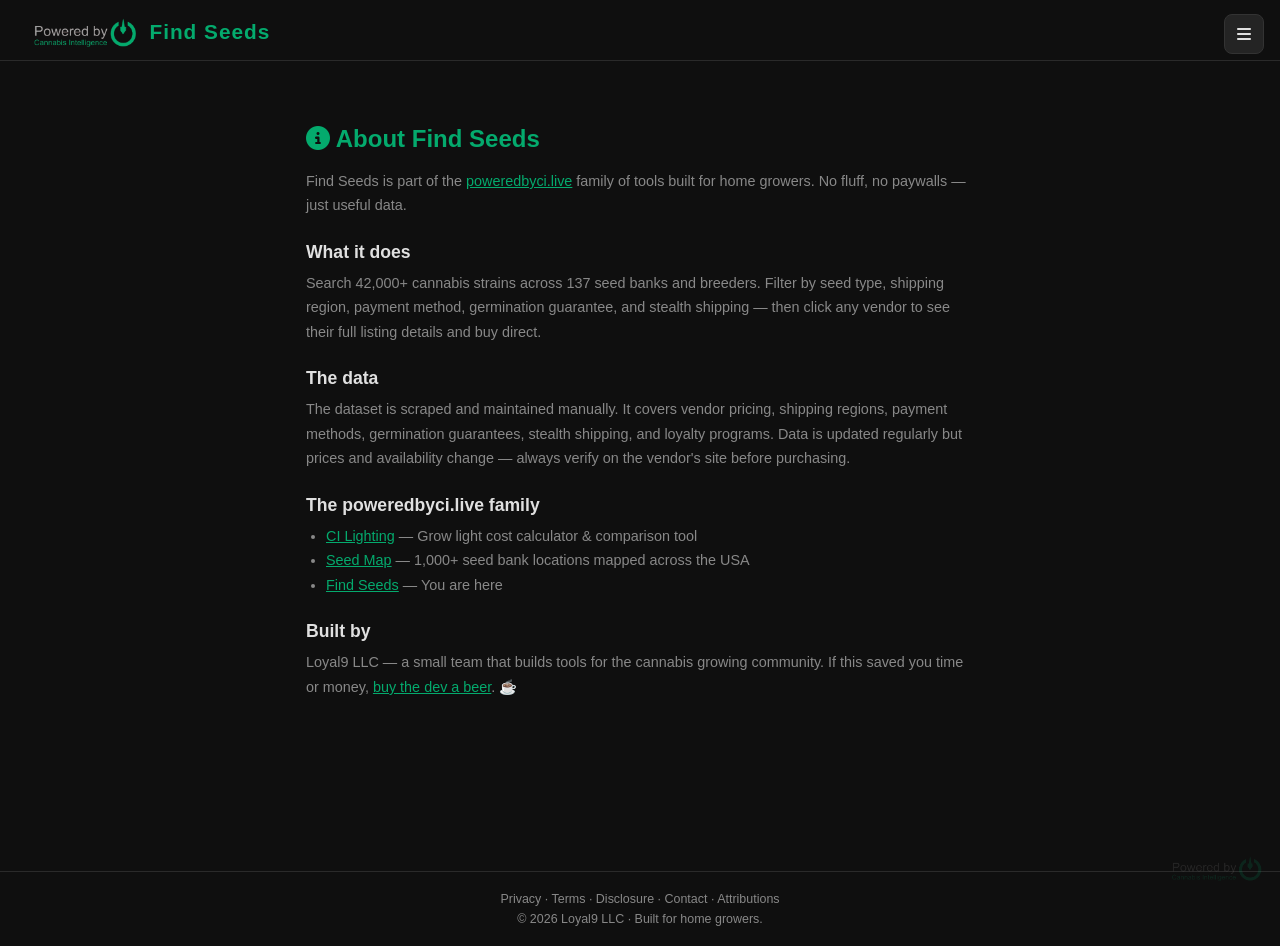
<file: pages/about.html>
<!DOCTYPE html>
<html lang="en">
<head>
  <meta charset="UTF-8" />
  <meta name="viewport" content="width=device-width, initial-scale=1.0" />
  <title>About — Find Seeds</title>
  <meta name="description" content="About Find Seeds — a free cannabis strain and seed bank search tool built for home growers by Loyal9 LLC." />
    <link rel="icon" type="image/png" sizes="32x32" href="../assets/img/favicon-32.png" />
  <link rel="icon" type="image/png" sizes="16x16" href="../assets/img/favicon-16.png" />
  <link rel="apple-touch-icon" href="../assets/img/apple-touch.png" />
  <link rel="manifest" href="../site.webmanifest" />
  <link rel="stylesheet" href="../assets/css/style.css" />
  <link rel="stylesheet" href="https://cdnjs.cloudflare.com/ajax/libs/font-awesome/6.5.0/css/all.min.css" />
</head>
<body>
  <!-- Google Tag Manager -->
  <script async src="https://www.googletagmanager.com/gtm.js?id=GTM-NX38C59R"></script>
  <script>
    window.dataLayer = window.dataLayer || [];
    function gtag(){dataLayer.push(arguments);}
    gtag('js', new Date());
  </script>
  <button id="menu-btn" aria-label="Menu"><i class="fa-solid fa-bars"></i></button>
  <div id="menu-overlay"></div>
  <div id="menu-panel">
    <button id="menu-close" aria-label="Close"><i class="fa-solid fa-xmark"></i></button>
    <div class="menu-header">
      <img src="../assets/img/ci-badge-color.svg" alt="CI" />
      <span>Find Seeds</span>
    </div>
    <nav>
      <a href="../index.html"><i class="fa-solid fa-magnifying-glass"></i> Strain Search</a>
      <a href="about.html"><i class="fa-solid fa-circle-info"></i> About</a>
      <a href="get-listed.html"><i class="fa-solid fa-store"></i> Get Listed</a>
      <a href="submit-bank.html"><i class="fa-solid fa-plus-circle"></i> Submit a Bank</a>
      <a href="contact.html"><i class="fa-solid fa-envelope"></i> Contact</a>
      <a href="attributions.html"><i class="fa-solid fa-scale-balanced"></i> Attributions</a>
      <a href="https://github.com/Shannon-Goddard" target="_blank"><i class="fa-brands fa-github"></i> GitHub</a>
      <a href="https://buymeacoffee.com/loyal9" target="_blank" class="beer-link"><i class="fa-solid fa-mug-hot"></i> Buy the Dev a Beer</a>
    </nav>
    <div class="menu-legal">
      <a href="privacy.html">Privacy</a>
      <a href="terms.html">Terms</a>
      <a href="disclosure.html">Disclosure</a>
    </div>
  </div>

  <header>
    <a href="../index.html" class="header-logo">
      <img src="../assets/img/ci-badge-color.svg" alt="CI" />
      <span>Find Seeds</span>
    </a>
  </header>

  <main>
    <div class="page-content">
      <h1><i class="fa-solid fa-circle-info"></i> About Find Seeds</h1>
      <p>Find Seeds is part of the <a href="https://poweredbyci.live" target="_blank">poweredbyci.live</a> family of tools built for home growers. No fluff, no paywalls — just useful data.</p>

      <h2>What it does</h2>
      <p>Search 42,000+ cannabis strains across 137 seed banks and breeders. Filter by seed type, shipping region, payment method, germination guarantee, and stealth shipping — then click any vendor to see their full listing details and buy direct.</p>

      <h2>The data</h2>
      <p>The dataset is scraped and maintained manually. It covers vendor pricing, shipping regions, payment methods, germination guarantees, stealth shipping, and loyalty programs. Data is updated regularly but prices and availability change — always verify on the vendor's site before purchasing.</p>

      <h2>The poweredbyci.live family</h2>
      <ul>
        <li><a href="https://lighting.poweredbyci.live" target="_blank">CI Lighting</a> — Grow light cost calculator &amp; comparison tool</li>
        <li><a href="https://seed-map.poweredbyci.live" target="_blank">Seed Map</a> — 1,000+ seed bank locations mapped across the USA</li>
        <li><a href="https://find-seeds.poweredbyci.live" target="_blank">Find Seeds</a> — You are here</li>
      </ul>

      <h2>Built by</h2>
      <p>Loyal9 LLC — a small team that builds tools for the cannabis growing community. If this saved you time or money, <a href="https://buymeacoffee.com/loyal9" target="_blank">buy the dev a beer</a>. ☕</p>
    </div>
  </main>

  <footer class="site-footer">
    <p>
      <a href="privacy.html">Privacy</a> &middot;
      <a href="terms.html">Terms</a> &middot;
      <a href="disclosure.html">Disclosure</a> &middot;
      <a href="contact.html">Contact</a> &middot;
      <a href="attributions.html">Attributions</a>
    </p>
    <p>&copy; 2026 <a href="https://loyal9.com" target="_blank">Loyal9 LLC</a> &middot; Built for home growers.</p>
  </footer>

  <div class="ci-watermark"><img src="../assets/img/ci-badge-color.svg" alt="CI" /></div>
  <script>
    const menuBtn = document.getElementById('menu-btn');
    const menuPanel = document.getElementById('menu-panel');
    const menuOverlay = document.getElementById('menu-overlay');
    const menuClose = document.getElementById('menu-close');
    menuBtn.addEventListener('click', () => { menuPanel.classList.add('open'); menuOverlay.classList.add('open'); });
    menuOverlay.addEventListener('click', () => { menuPanel.classList.remove('open'); menuOverlay.classList.remove('open'); });
    menuClose.addEventListener('click', () => { menuPanel.classList.remove('open'); menuOverlay.classList.remove('open'); });
    document.addEventListener('keydown', e => { if (e.key === 'Escape') { menuPanel.classList.remove('open'); menuOverlay.classList.remove('open'); } });
  </script>
</body>
</html>
</file>
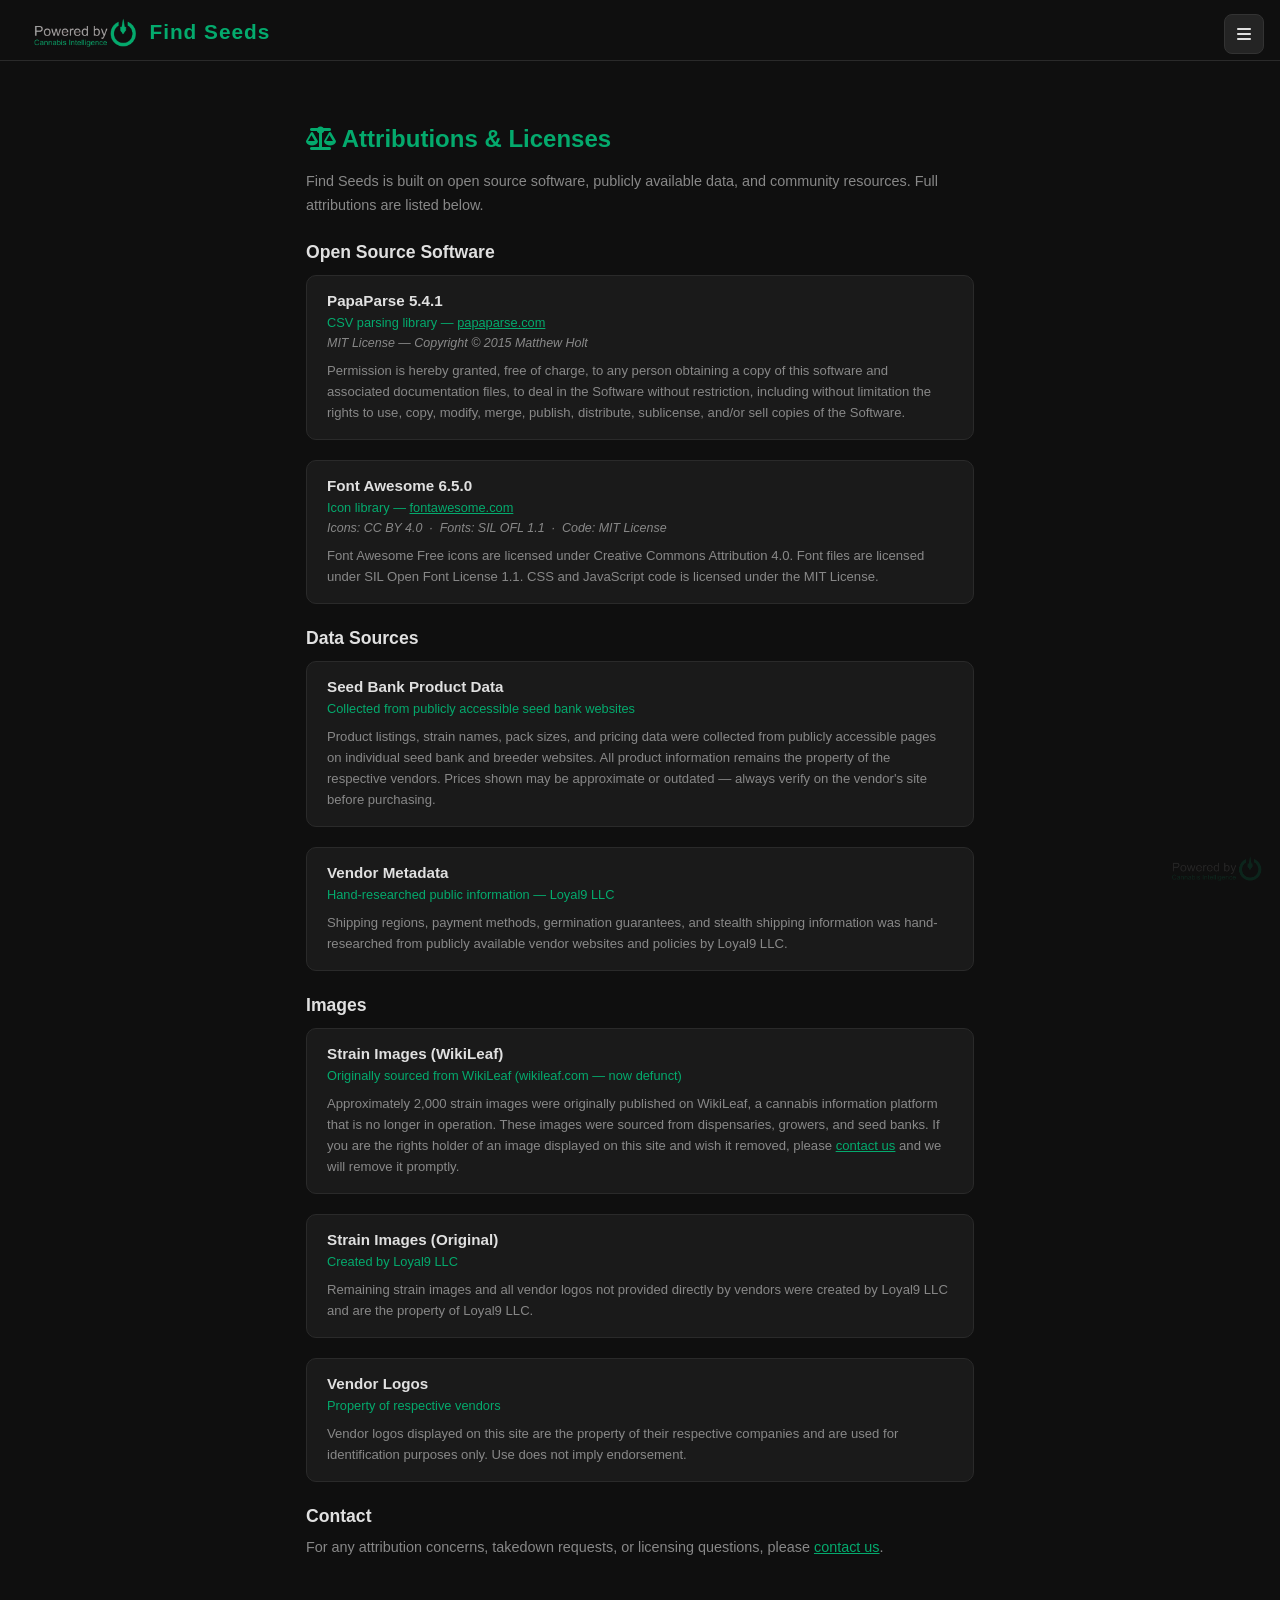
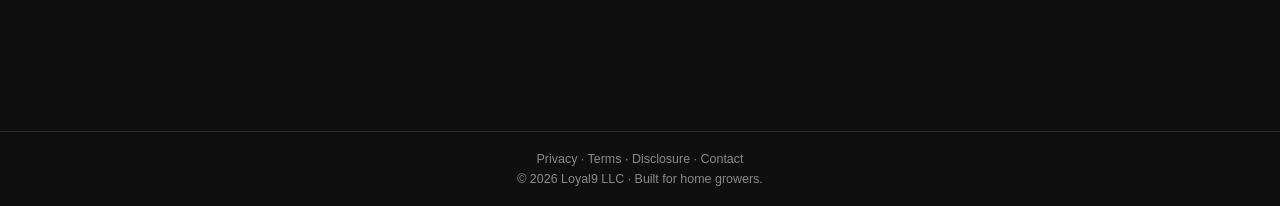
<file: pages/attributions.html>
<!DOCTYPE html>
<html lang="en">
<head>
  <meta charset="UTF-8" />
  <meta name="viewport" content="width=device-width, initial-scale=1.0" />
  <title>Attributions & Licenses — Find Seeds</title>
  <meta name="description" content="Open source software, data sources, and image attributions used by Find Seeds." />
    <link rel="icon" type="image/png" sizes="32x32" href="../assets/img/favicon-32.png" />
  <link rel="icon" type="image/png" sizes="16x16" href="../assets/img/favicon-16.png" />
  <link rel="apple-touch-icon" href="../assets/img/apple-touch.png" />
  <link rel="manifest" href="../site.webmanifest" />
  <link rel="stylesheet" href="../assets/css/style.css" />
  <link rel="stylesheet" href="https://cdnjs.cloudflare.com/ajax/libs/font-awesome/6.5.0/css/all.min.css" />
</head>
<body>
  <!-- Google Tag Manager -->
  <script async src="https://www.googletagmanager.com/gtm.js?id=GTM-NX38C59R"></script>
  <script>
    window.dataLayer = window.dataLayer || [];
    function gtag(){dataLayer.push(arguments);}
    gtag('js', new Date());
  </script>

  <button id="menu-btn" aria-label="Menu"><i class="fa-solid fa-bars"></i></button>
  <div id="menu-overlay"></div>
  <div id="menu-panel">
    <button id="menu-close" aria-label="Close"><i class="fa-solid fa-xmark"></i></button>
    <div class="menu-header">
      <img src="../assets/img/ci-badge-color.svg" alt="CI" />
      <span>Find Seeds</span>
    </div>
    <nav>
      <a href="../index.html"><i class="fa-solid fa-magnifying-glass"></i> Strain Search</a>
      <a href="about.html"><i class="fa-solid fa-circle-info"></i> About</a>
      <a href="get-listed.html"><i class="fa-solid fa-store"></i> Get Listed</a>
      <a href="submit-bank.html"><i class="fa-solid fa-plus-circle"></i> Submit a Bank</a>
      <a href="contact.html"><i class="fa-solid fa-envelope"></i> Contact</a>
      <a href="https://github.com/Shannon-Goddard" target="_blank"><i class="fa-brands fa-github"></i> GitHub</a>
      <a href="https://buymeacoffee.com/loyal9" target="_blank" class="beer-link"><i class="fa-solid fa-mug-hot"></i> Buy the Dev a Beer</a>
    </nav>
    <div class="menu-legal">
      <a href="privacy.html">Privacy</a>
      <a href="terms.html">Terms</a>
      <a href="disclosure.html">Disclosure</a>
    </div>
  </div>

  <header>
    <a href="../index.html" class="header-logo">
      <img src="../assets/img/ci-badge-color.svg" alt="CI" />
      <span>Find Seeds</span>
    </a>
  </header>

  <main>
    <div class="page-content">
      <h1><i class="fa-solid fa-scale-balanced"></i> Attributions &amp; Licenses</h1>
      <p>Find Seeds is built on open source software, publicly available data, and community resources. Full attributions are listed below.</p>

      <h2>Open Source Software</h2>

      <div class="attribution-block">
        <div class="attribution-title">PapaParse 5.4.1</div>
        <div class="attribution-meta">CSV parsing library &mdash; <a href="https://www.papaparse.com" target="_blank">papaparse.com</a></div>
        <div class="attribution-license">MIT License &mdash; Copyright &copy; 2015 Matthew Holt</div>
        <p>Permission is hereby granted, free of charge, to any person obtaining a copy of this software and associated documentation files, to deal in the Software without restriction, including without limitation the rights to use, copy, modify, merge, publish, distribute, sublicense, and/or sell copies of the Software.</p>
      </div>

      <div class="attribution-block">
        <div class="attribution-title">Font Awesome 6.5.0</div>
        <div class="attribution-meta">Icon library &mdash; <a href="https://fontawesome.com" target="_blank">fontawesome.com</a></div>
        <div class="attribution-license">Icons: CC BY 4.0 &nbsp;&middot;&nbsp; Fonts: SIL OFL 1.1 &nbsp;&middot;&nbsp; Code: MIT License</div>
        <p>Font Awesome Free icons are licensed under Creative Commons Attribution 4.0. Font files are licensed under SIL Open Font License 1.1. CSS and JavaScript code is licensed under the MIT License.</p>
      </div>

      <h2>Data Sources</h2>

      <div class="attribution-block">
        <div class="attribution-title">Seed Bank Product Data</div>
        <div class="attribution-meta">Collected from publicly accessible seed bank websites</div>
        <p>Product listings, strain names, pack sizes, and pricing data were collected from publicly accessible pages on individual seed bank and breeder websites. All product information remains the property of the respective vendors. Prices shown may be approximate or outdated — always verify on the vendor's site before purchasing.</p>
      </div>

      <div class="attribution-block">
        <div class="attribution-title">Vendor Metadata</div>
        <div class="attribution-meta">Hand-researched public information &mdash; Loyal9 LLC</div>
        <p>Shipping regions, payment methods, germination guarantees, and stealth shipping information was hand-researched from publicly available vendor websites and policies by Loyal9 LLC.</p>
      </div>

      <h2>Images</h2>

      <div class="attribution-block">
        <div class="attribution-title">Strain Images (WikiLeaf)</div>
        <div class="attribution-meta">Originally sourced from WikiLeaf (wikileaf.com &mdash; now defunct)</div>
        <p>Approximately 2,000 strain images were originally published on WikiLeaf, a cannabis information platform that is no longer in operation. These images were sourced from dispensaries, growers, and seed banks. If you are the rights holder of an image displayed on this site and wish it removed, please <a href="contact.html">contact us</a> and we will remove it promptly.</p>
      </div>

      <div class="attribution-block">
        <div class="attribution-title">Strain Images (Original)</div>
        <div class="attribution-meta">Created by Loyal9 LLC</div>
        <p>Remaining strain images and all vendor logos not provided directly by vendors were created by Loyal9 LLC and are the property of Loyal9 LLC.</p>
      </div>

      <div class="attribution-block">
        <div class="attribution-title">Vendor Logos</div>
        <div class="attribution-meta">Property of respective vendors</div>
        <p>Vendor logos displayed on this site are the property of their respective companies and are used for identification purposes only. Use does not imply endorsement.</p>
      </div>

      <h2>Contact</h2>
      <p>For any attribution concerns, takedown requests, or licensing questions, please <a href="contact.html">contact us</a>.</p>

    </div>
  </main>

  <footer class="site-footer">
    <p>
      <a href="privacy.html">Privacy</a> &middot;
      <a href="terms.html">Terms</a> &middot;
      <a href="disclosure.html">Disclosure</a> &middot;
      <a href="contact.html">Contact</a>
    </p>
    <p>&copy; 2026 <a href="https://loyal9.com" target="_blank">Loyal9 LLC</a> &middot; Built for home growers.</p>
  </footer>

  <div class="ci-watermark"><img src="../assets/img/ci-badge-color.svg" alt="CI" /></div>

  <script>
    const menuBtn = document.getElementById('menu-btn');
    const menuPanel = document.getElementById('menu-panel');
    const menuOverlay = document.getElementById('menu-overlay');
    const menuClose = document.getElementById('menu-close');
    menuBtn.addEventListener('click', () => { menuPanel.classList.add('open'); menuOverlay.classList.add('open'); });
    menuOverlay.addEventListener('click', () => { menuPanel.classList.remove('open'); menuOverlay.classList.remove('open'); });
    menuClose.addEventListener('click', () => { menuPanel.classList.remove('open'); menuOverlay.classList.remove('open'); });
    document.addEventListener('keydown', e => { if (e.key === 'Escape') { menuPanel.classList.remove('open'); menuOverlay.classList.remove('open'); } });
  </script>
</body>
</html>
</file>
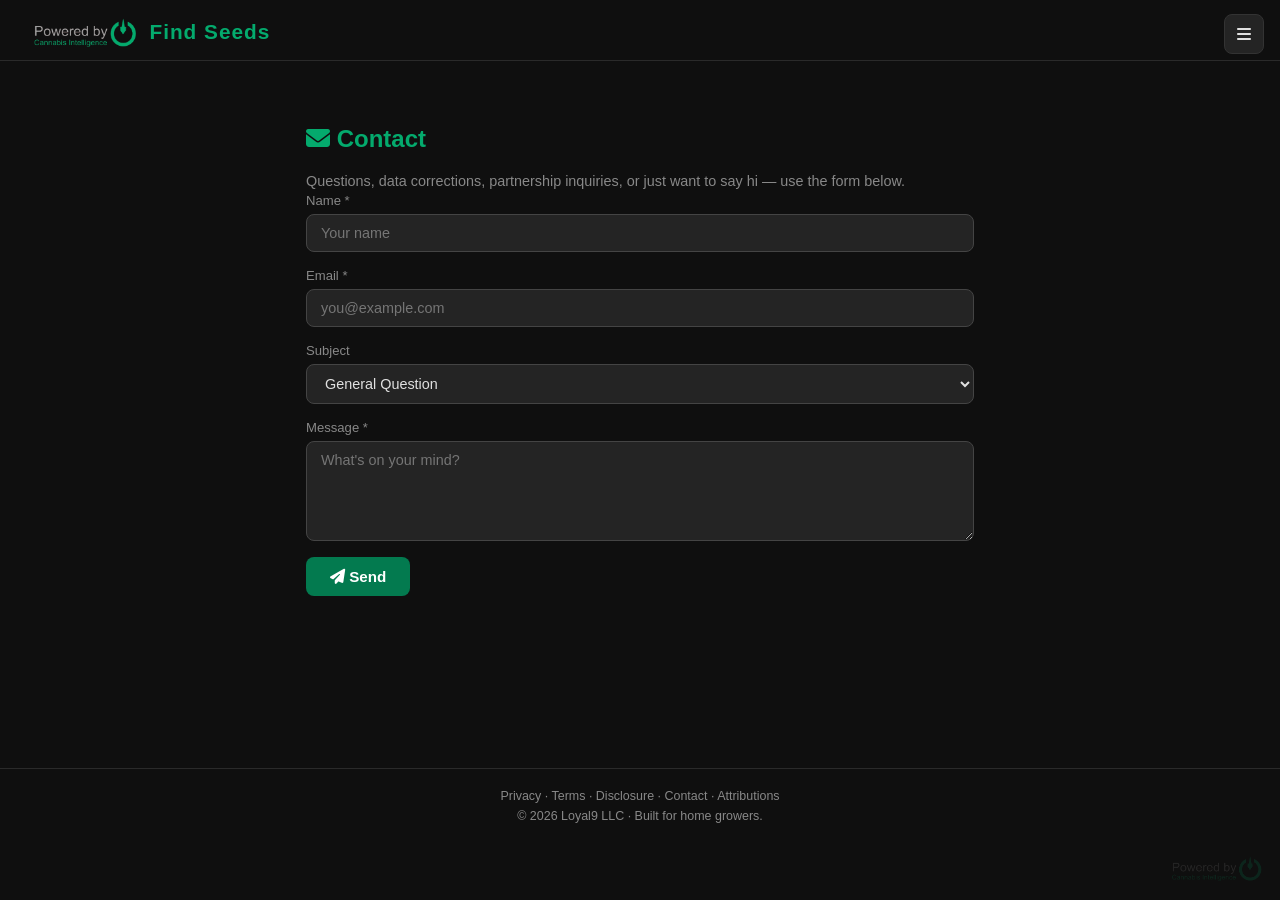
<file: pages/contact.html>
<!DOCTYPE html>
<html lang="en">
<head>
  <meta charset="UTF-8" />
  <meta name="viewport" content="width=device-width, initial-scale=1.0" />
  <title>Contact — Find Seeds</title>
  <meta name="description" content="Contact Find Seeds — data corrections, partnership inquiries, bug reports." />
    <link rel="icon" type="image/png" sizes="32x32" href="../assets/img/favicon-32.png" />
  <link rel="icon" type="image/png" sizes="16x16" href="../assets/img/favicon-16.png" />
  <link rel="apple-touch-icon" href="../assets/img/apple-touch.png" />
  <link rel="manifest" href="../site.webmanifest" />
  <link rel="stylesheet" href="../assets/css/style.css" />
  <link rel="stylesheet" href="https://cdnjs.cloudflare.com/ajax/libs/font-awesome/6.5.0/css/all.min.css" />
</head>
<body>
  <!-- Google Tag Manager -->
  <script async src="https://www.googletagmanager.com/gtm.js?id=GTM-NX38C59R"></script>
  <script>
    window.dataLayer = window.dataLayer || [];
    function gtag(){dataLayer.push(arguments);}
    gtag('js', new Date());
  </script>
  <button id="menu-btn" aria-label="Menu"><i class="fa-solid fa-bars"></i></button>
  <div id="menu-overlay"></div>
  <div id="menu-panel">
    <button id="menu-close" aria-label="Close"><i class="fa-solid fa-xmark"></i></button>
    <div class="menu-header">
      <img src="../assets/img/ci-badge-color.svg" alt="CI" />
      <span>Find Seeds</span>
    </div>
    <nav>
      <a href="../index.html"><i class="fa-solid fa-magnifying-glass"></i> Strain Search</a>
      <a href="about.html"><i class="fa-solid fa-circle-info"></i> About</a>
      <a href="get-listed.html"><i class="fa-solid fa-store"></i> Get Listed</a>
      <a href="submit-bank.html"><i class="fa-solid fa-plus-circle"></i> Submit a Bank</a>
      <a href="contact.html"><i class="fa-solid fa-envelope"></i> Contact</a>
      <a href="attributions.html"><i class="fa-solid fa-scale-balanced"></i> Attributions</a>
      <a href="https://github.com/Shannon-Goddard" target="_blank"><i class="fa-brands fa-github"></i> GitHub</a>
      <a href="https://buymeacoffee.com/loyal9" target="_blank" class="beer-link"><i class="fa-solid fa-mug-hot"></i> Buy the Dev a Beer</a>
    </nav>
    <div class="menu-legal">
      <a href="privacy.html">Privacy</a>
      <a href="terms.html">Terms</a>
      <a href="disclosure.html">Disclosure</a>
    </div>
  </div>

  <header>
    <a href="../index.html" class="header-logo">
      <img src="../assets/img/ci-badge-color.svg" alt="CI" />
      <span>Find Seeds</span>
    </a>
  </header>

  <main>
    <div class="page-content">
      <h1><i class="fa-solid fa-envelope"></i> Contact</h1>
      <p>Questions, data corrections, partnership inquiries, or just want to say hi — use the form below.</p>

      <form action="https://formspree.io/f/mpqnepoe" method="POST">
        <div class="form-group">
          <label for="name">Name *</label>
          <input type="text" id="name" name="name" required placeholder="Your name" />
        </div>
        <div class="form-group">
          <label for="email">Email *</label>
          <input type="email" id="email" name="email" required placeholder="you@example.com" />
        </div>
        <div class="form-group">
          <label for="subject">Subject</label>
          <select id="subject" name="subject">
            <option value="general">General Question</option>
            <option value="data">Data Correction</option>
            <option value="partnership">Partnership / Affiliate</option>
            <option value="bug">Bug Report</option>
            <option value="takedown">Image Takedown Request</option>
            <option value="other">Other</option>
          </select>
        </div>
        <div class="form-group">
          <label for="message">Message *</label>
          <textarea id="message" name="message" required placeholder="What's on your mind?"></textarea>
        </div>
        <button type="submit" class="submit-btn"><i class="fa-solid fa-paper-plane"></i> Send</button>
      </form>
    </div>
  </main>

  <footer class="site-footer">
    <p>
      <a href="privacy.html">Privacy</a> &middot;
      <a href="terms.html">Terms</a> &middot;
      <a href="disclosure.html">Disclosure</a> &middot;
      <a href="contact.html">Contact</a> &middot;
      <a href="attributions.html">Attributions</a>
    </p>
    <p>&copy; 2026 <a href="https://loyal9.com" target="_blank">Loyal9 LLC</a> &middot; Built for home growers.</p>
  </footer>

  <div class="ci-watermark"><img src="../assets/img/ci-badge-color.svg" alt="CI" /></div>
  <script>
    const menuBtn = document.getElementById('menu-btn');
    const menuPanel = document.getElementById('menu-panel');
    const menuOverlay = document.getElementById('menu-overlay');
    const menuClose = document.getElementById('menu-close');
    menuBtn.addEventListener('click', () => { menuPanel.classList.add('open'); menuOverlay.classList.add('open'); });
    menuOverlay.addEventListener('click', () => { menuPanel.classList.remove('open'); menuOverlay.classList.remove('open'); });
    menuClose.addEventListener('click', () => { menuPanel.classList.remove('open'); menuOverlay.classList.remove('open'); });
    document.addEventListener('keydown', e => { if (e.key === 'Escape') { menuPanel.classList.remove('open'); menuOverlay.classList.remove('open'); } });
  </script>
</body>
</html>
</file>
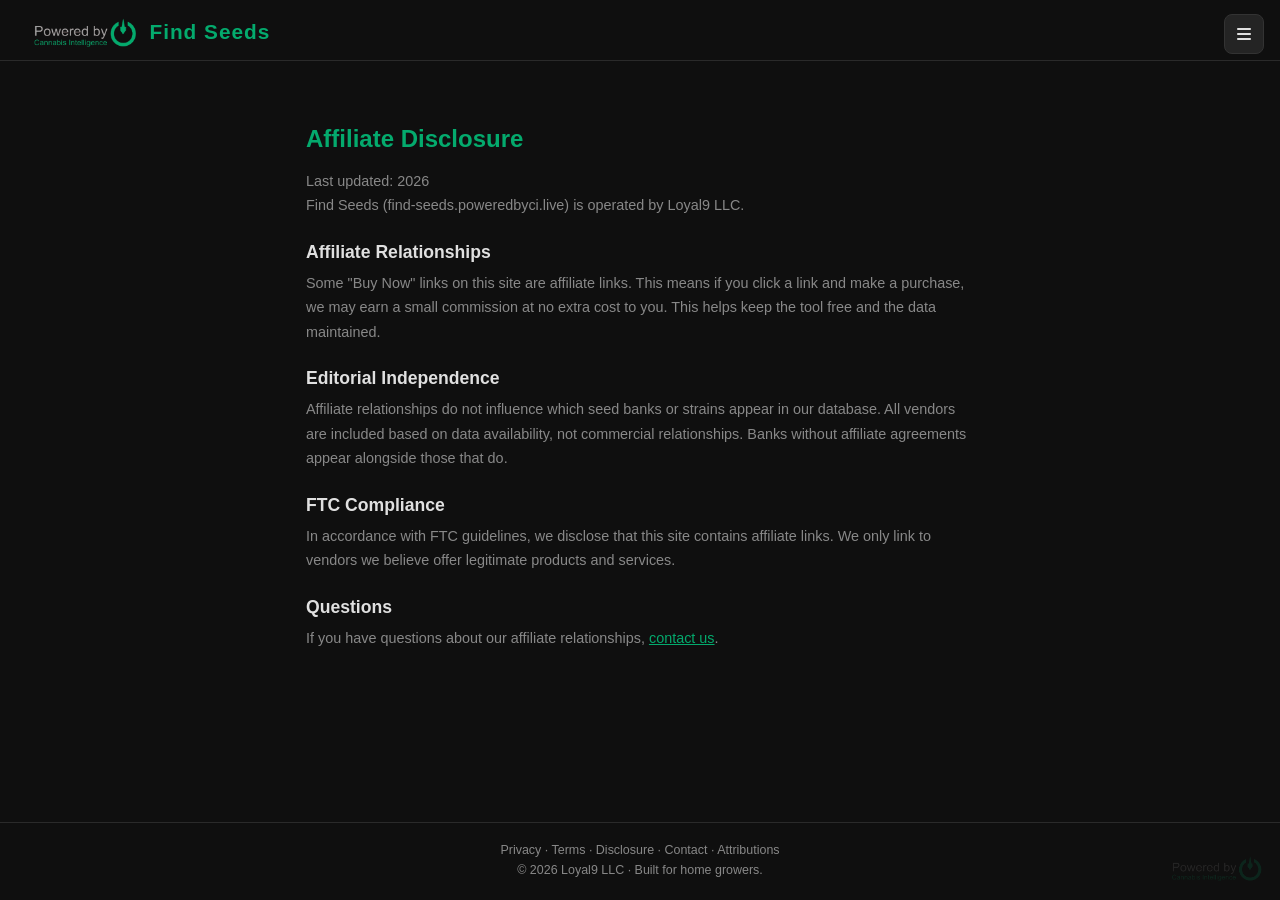
<file: pages/disclosure.html>
<!DOCTYPE html>
<html lang="en">
<head>
  <meta charset="UTF-8" />
  <meta name="viewport" content="width=device-width, initial-scale=1.0" />
  <title>Disclosure — Find Seeds</title>
  <meta name="description" content="Affiliate disclosure for Find Seeds — Loyal9 LLC." />
    <link rel="icon" type="image/png" sizes="32x32" href="../assets/img/favicon-32.png" />
  <link rel="icon" type="image/png" sizes="16x16" href="../assets/img/favicon-16.png" />
  <link rel="apple-touch-icon" href="../assets/img/apple-touch.png" />
  <link rel="manifest" href="../site.webmanifest" />
  <link rel="stylesheet" href="../assets/css/style.css" />
  <link rel="stylesheet" href="https://cdnjs.cloudflare.com/ajax/libs/font-awesome/6.5.0/css/all.min.css" />
</head>
<body>
  <!-- Google Tag Manager -->
  <script async src="https://www.googletagmanager.com/gtm.js?id=GTM-NX38C59R"></script>
  <script>
    window.dataLayer = window.dataLayer || [];
    function gtag(){dataLayer.push(arguments);}
    gtag('js', new Date());
  </script>
  <button id="menu-btn" aria-label="Menu"><i class="fa-solid fa-bars"></i></button>
  <div id="menu-overlay"></div>
  <div id="menu-panel">
    <button id="menu-close" aria-label="Close"><i class="fa-solid fa-xmark"></i></button>
    <div class="menu-header">
      <img src="../assets/img/ci-badge-color.svg" alt="CI" />
      <span>Find Seeds</span>
    </div>
    <nav>
      <a href="../index.html"><i class="fa-solid fa-magnifying-glass"></i> Strain Search</a>
      <a href="about.html"><i class="fa-solid fa-circle-info"></i> About</a>
      <a href="get-listed.html"><i class="fa-solid fa-store"></i> Get Listed</a>
      <a href="submit-bank.html"><i class="fa-solid fa-plus-circle"></i> Submit a Bank</a>
      <a href="contact.html"><i class="fa-solid fa-envelope"></i> Contact</a>
      <a href="attributions.html"><i class="fa-solid fa-scale-balanced"></i> Attributions</a>
      <a href="https://github.com/Shannon-Goddard" target="_blank"><i class="fa-brands fa-github"></i> GitHub</a>
      <a href="https://buymeacoffee.com/loyal9" target="_blank" class="beer-link"><i class="fa-solid fa-mug-hot"></i> Buy the Dev a Beer</a>
    </nav>
    <div class="menu-legal">
      <a href="privacy.html">Privacy</a>
      <a href="terms.html">Terms</a>
      <a href="disclosure.html">Disclosure</a>
    </div>
  </div>

  <header>
    <a href="../index.html" class="header-logo">
      <img src="../assets/img/ci-badge-color.svg" alt="CI" />
      <span>Find Seeds</span>
    </a>
  </header>

  <main>
    <div class="page-content">
      <h1>Affiliate Disclosure</h1>
      <p>Last updated: 2026</p>
      <p>Find Seeds (find-seeds.poweredbyci.live) is operated by Loyal9 LLC.</p>

      <h2>Affiliate Relationships</h2>
      <p>Some "Buy Now" links on this site are affiliate links. This means if you click a link and make a purchase, we may earn a small commission at no extra cost to you. This helps keep the tool free and the data maintained.</p>

      <h2>Editorial Independence</h2>
      <p>Affiliate relationships do not influence which seed banks or strains appear in our database. All vendors are included based on data availability, not commercial relationships. Banks without affiliate agreements appear alongside those that do.</p>

      <h2>FTC Compliance</h2>
      <p>In accordance with FTC guidelines, we disclose that this site contains affiliate links. We only link to vendors we believe offer legitimate products and services.</p>

      <h2>Questions</h2>
      <p>If you have questions about our affiliate relationships, <a href="contact.html">contact us</a>.</p>
    </div>
  </main>

  <footer class="site-footer">
    <p>
      <a href="privacy.html">Privacy</a> &middot;
      <a href="terms.html">Terms</a> &middot;
      <a href="disclosure.html">Disclosure</a> &middot;
      <a href="contact.html">Contact</a> &middot;
      <a href="attributions.html">Attributions</a>
    </p>
    <p>&copy; 2026 <a href="https://loyal9.com" target="_blank">Loyal9 LLC</a> &middot; Built for home growers.</p>
  </footer>

  <div class="ci-watermark"><img src="../assets/img/ci-badge-color.svg" alt="CI" /></div>
  <script>
    const menuBtn = document.getElementById('menu-btn');
    const menuPanel = document.getElementById('menu-panel');
    const menuOverlay = document.getElementById('menu-overlay');
    const menuClose = document.getElementById('menu-close');
    menuBtn.addEventListener('click', () => { menuPanel.classList.add('open'); menuOverlay.classList.add('open'); });
    menuOverlay.addEventListener('click', () => { menuPanel.classList.remove('open'); menuOverlay.classList.remove('open'); });
    menuClose.addEventListener('click', () => { menuPanel.classList.remove('open'); menuOverlay.classList.remove('open'); });
    document.addEventListener('keydown', e => { if (e.key === 'Escape') { menuPanel.classList.remove('open'); menuOverlay.classList.remove('open'); } });
  </script>
</body>
</html>
</file>
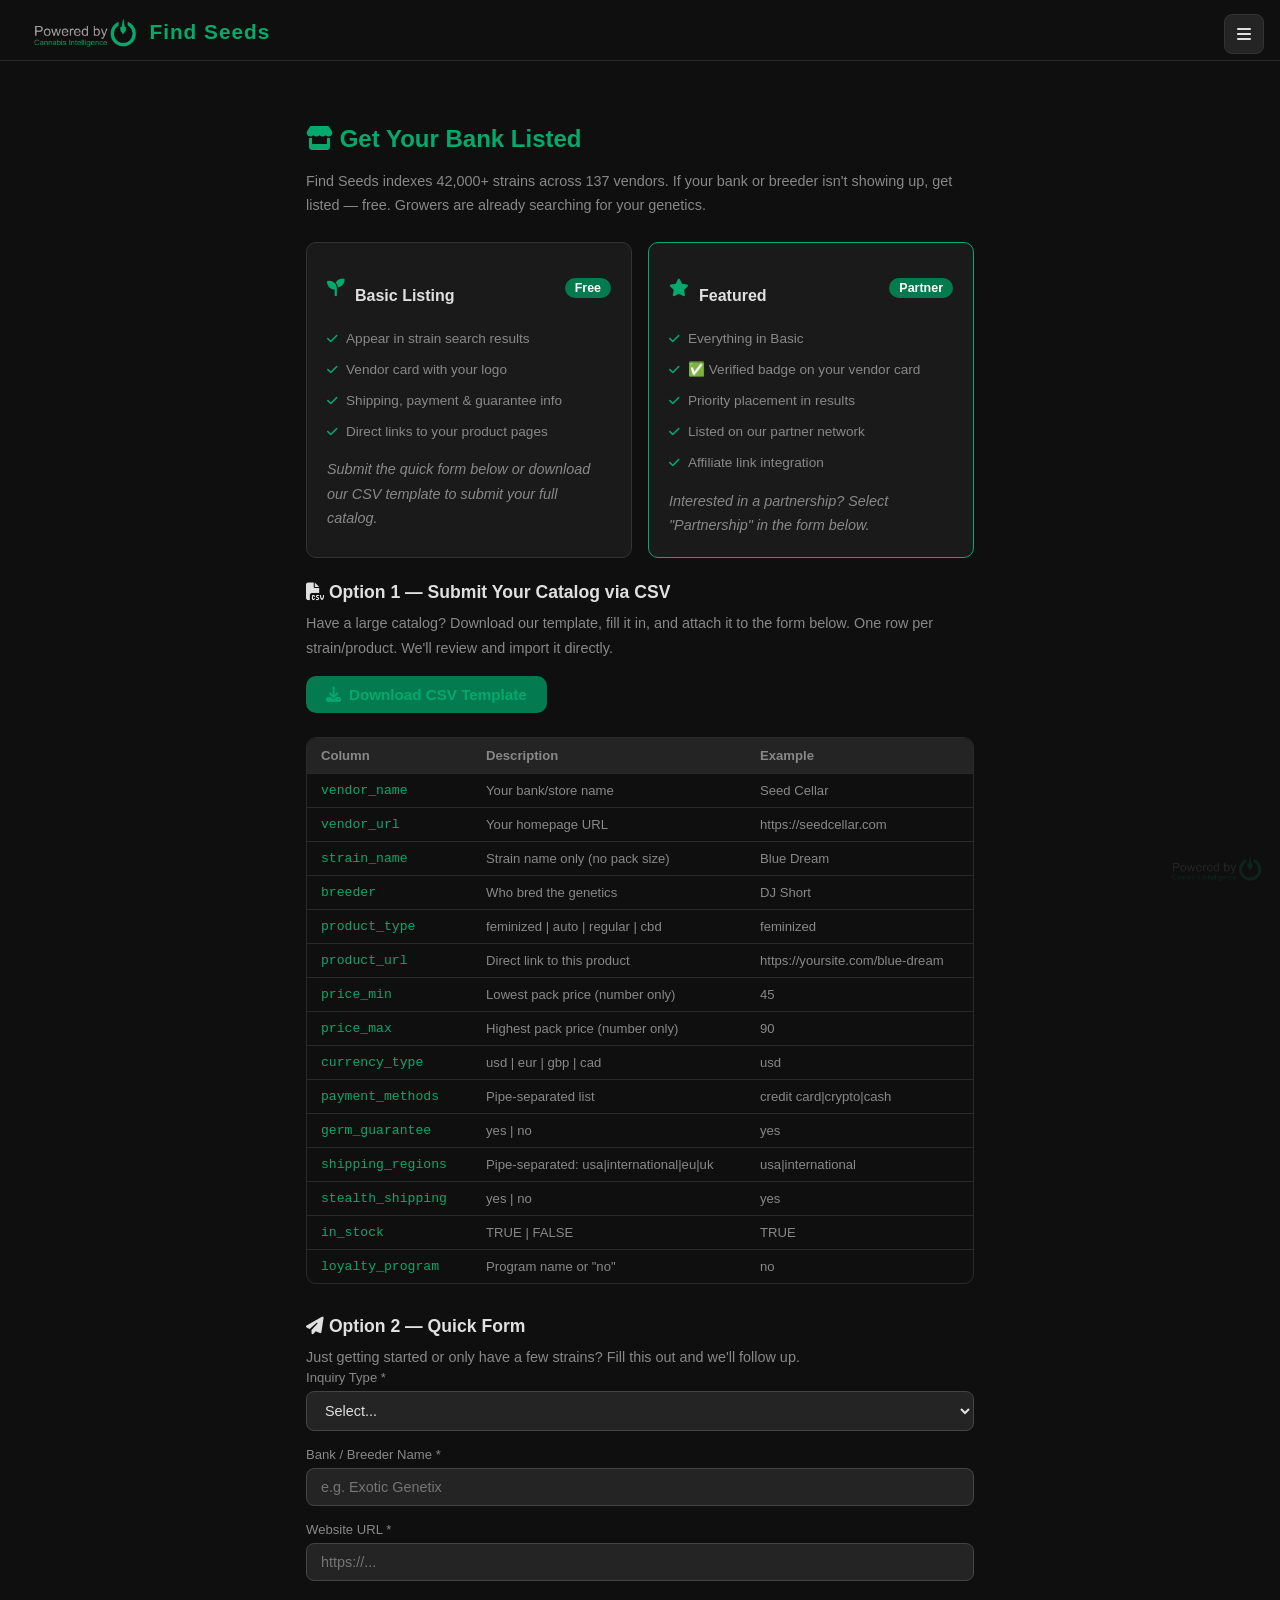
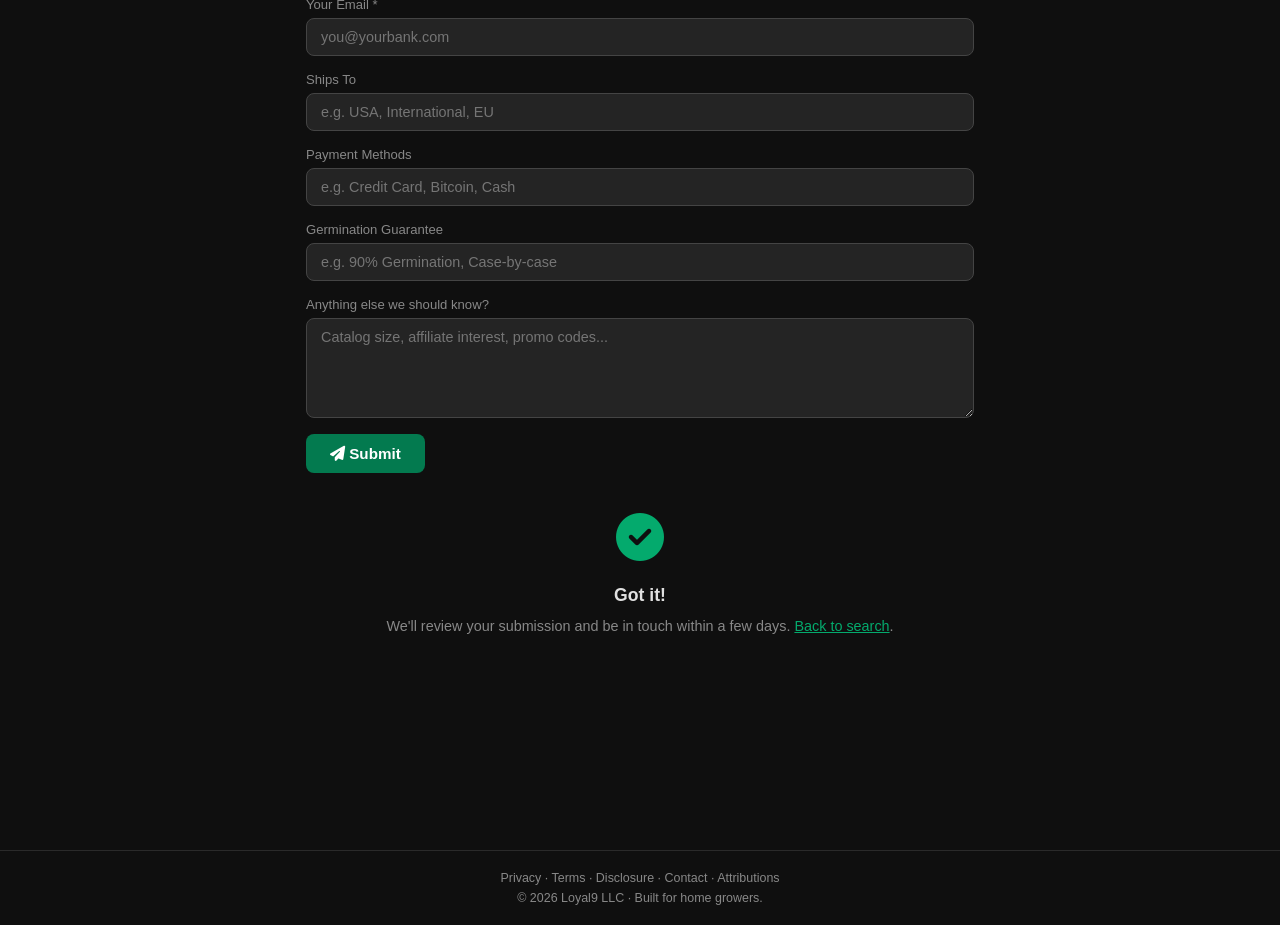
<file: pages/get-listed.html>
<!DOCTYPE html>
<html lang="en">
<head>
  <meta charset="UTF-8" />
  <meta name="viewport" content="width=device-width, initial-scale=1.0" />
  <title>Get Listed — Find Seeds</title>
  <meta name="description" content="List your seed bank or breeder on Find Seeds. Reach growers searching 42,000+ strains across 137 vendors." />
    <link rel="icon" type="image/png" sizes="32x32" href="../assets/img/favicon-32.png" />
  <link rel="icon" type="image/png" sizes="16x16" href="../assets/img/favicon-16.png" />
  <link rel="apple-touch-icon" href="../assets/img/apple-touch.png" />
  <link rel="manifest" href="../site.webmanifest" />
  <link rel="stylesheet" href="../assets/css/style.css" />
  <link rel="stylesheet" href="https://cdnjs.cloudflare.com/ajax/libs/font-awesome/6.5.0/css/all.min.css" />
</head>
<body>
  <!-- Google Tag Manager -->
  <script async src="https://www.googletagmanager.com/gtm.js?id=GTM-NX38C59R"></script>
  <script>
    window.dataLayer = window.dataLayer || [];
    function gtag(){dataLayer.push(arguments);}
    gtag('js', new Date());
  </script>
  <button id="menu-btn" aria-label="Menu"><i class="fa-solid fa-bars"></i></button>
  <div id="menu-overlay"></div>
  <div id="menu-panel">
    <button id="menu-close" aria-label="Close"><i class="fa-solid fa-xmark"></i></button>
    <div class="menu-header">
      <img src="../assets/img/ci-badge-color.svg" alt="CI" />
      <span>Find Seeds</span>
    </div>
    <nav>
      <a href="../index.html"><i class="fa-solid fa-magnifying-glass"></i> Strain Search</a>
      <a href="about.html"><i class="fa-solid fa-circle-info"></i> About</a>
      <a href="get-listed.html"><i class="fa-solid fa-store"></i> Get Listed</a>
      <a href="submit-bank.html"><i class="fa-solid fa-plus-circle"></i> Submit a Bank</a>
      <a href="contact.html"><i class="fa-solid fa-envelope"></i> Contact</a>
      <a href="attributions.html"><i class="fa-solid fa-scale-balanced"></i> Attributions</a>
      <a href="https://github.com/Shannon-Goddard" target="_blank"><i class="fa-brands fa-github"></i> GitHub</a>
      <a href="https://buymeacoffee.com/loyal9" target="_blank" class="beer-link"><i class="fa-solid fa-mug-hot"></i> Buy the Dev a Beer</a>
    </nav>
    <div class="menu-legal">
      <a href="privacy.html">Privacy</a>
      <a href="terms.html">Terms</a>
      <a href="disclosure.html">Disclosure</a>
    </div>
  </div>

  <header>
    <a href="../index.html" class="header-logo">
      <img src="../assets/img/ci-badge-color.svg" alt="CI" />
      <span>Find Seeds</span>
    </a>
  </header>

  <main>
    <div class="page-content">
      <h1><i class="fa-solid fa-store"></i> Get Your Bank Listed</h1>
      <p>Find Seeds indexes 42,000+ strains across 137 vendors. If your bank or breeder isn't showing up, get listed — free. Growers are already searching for your genetics.</p>

      <div class="listing-tiers">
        <div class="tier-card">
          <div class="tier-header">
            <i class="fa-solid fa-seedling"></i>
            <h2>Basic Listing</h2>
            <span class="tier-price">Free</span>
          </div>
          <ul>
            <li><i class="fa-solid fa-check"></i> Appear in strain search results</li>
            <li><i class="fa-solid fa-check"></i> Vendor card with your logo</li>
            <li><i class="fa-solid fa-check"></i> Shipping, payment &amp; guarantee info</li>
            <li><i class="fa-solid fa-check"></i> Direct links to your product pages</li>
          </ul>
          <p class="tier-note">Submit the quick form below or download our CSV template to submit your full catalog.</p>
        </div>
        <div class="tier-card tier-featured">
          <div class="tier-header">
            <i class="fa-solid fa-star"></i>
            <h2>Featured</h2>
            <span class="tier-price">Partner</span>
          </div>
          <ul>
            <li><i class="fa-solid fa-check"></i> Everything in Basic</li>
            <li><i class="fa-solid fa-check"></i> ✅ Verified badge on your vendor card</li>
            <li><i class="fa-solid fa-check"></i> Priority placement in results</li>
            <li><i class="fa-solid fa-check"></i> Listed on our partner network</li>
            <li><i class="fa-solid fa-check"></i> Affiliate link integration</li>
          </ul>
          <p class="tier-note">Interested in a partnership? Select "Partnership" in the form below.</p>
        </div>
      </div>

      <h2><i class="fa-solid fa-file-csv"></i> Option 1 — Submit Your Catalog via CSV</h2>
      <p>Have a large catalog? Download our template, fill it in, and attach it to the form below. One row per strain/product. We'll review and import it directly.</p>

      <div class="csv-download">
        <a href="../assets/data/vendor-submission-template.csv" download class="buy-btn" style="display:inline-flex;align-items:center;gap:8px;width:auto;padding:10px 20px;">
          <i class="fa-solid fa-download"></i> Download CSV Template
        </a>
      </div>

      <div class="schema-table">
        <table>
          <thead>
            <tr><th>Column</th><th>Description</th><th>Example</th></tr>
          </thead>
          <tbody>
            <tr><td>vendor_name</td><td>Your bank/store name</td><td>Seed Cellar</td></tr>
            <tr><td>vendor_url</td><td>Your homepage URL</td><td>https://seedcellar.com</td></tr>
            <tr><td>strain_name</td><td>Strain name only (no pack size)</td><td>Blue Dream</td></tr>
            <tr><td>breeder</td><td>Who bred the genetics</td><td>DJ Short</td></tr>
            <tr><td>product_type</td><td>feminized | auto | regular | cbd</td><td>feminized</td></tr>
            <tr><td>product_url</td><td>Direct link to this product</td><td>https://yoursite.com/blue-dream</td></tr>
            <tr><td>price_min</td><td>Lowest pack price (number only)</td><td>45</td></tr>
            <tr><td>price_max</td><td>Highest pack price (number only)</td><td>90</td></tr>
            <tr><td>currency_type</td><td>usd | eur | gbp | cad</td><td>usd</td></tr>
            <tr><td>payment_methods</td><td>Pipe-separated list</td><td>credit card|crypto|cash</td></tr>
            <tr><td>germ_guarantee</td><td>yes | no</td><td>yes</td></tr>
            <tr><td>shipping_regions</td><td>Pipe-separated: usa|international|eu|uk</td><td>usa|international</td></tr>
            <tr><td>stealth_shipping</td><td>yes | no</td><td>yes</td></tr>
            <tr><td>in_stock</td><td>TRUE | FALSE</td><td>TRUE</td></tr>
            <tr><td>loyalty_program</td><td>Program name or "no"</td><td>no</td></tr>
          </tbody>
        </table>
      </div>

      <h2><i class="fa-solid fa-paper-plane"></i> Option 2 — Quick Form</h2>
      <p>Just getting started or only have a few strains? Fill this out and we'll follow up.</p>

      <form id="vendor-form" action="https://formspree.io/f/mpqnepoe" method="POST">
        <input type="hidden" name="_subject" value="Find Seeds — Vendor Listing Request" />
        <input type="text" name="_gotcha" style="display:none" />
        <div class="form-group">
          <label for="v-type">Inquiry Type *</label>
          <select id="v-type" name="inquiry_type" required>
            <option value="">Select...</option>
            <option value="Basic Listing">Basic Listing (Free)</option>
            <option value="Partnership">Partnership / Featured</option>
          </select>
        </div>
        <div class="form-group">
          <label for="v-name">Bank / Breeder Name *</label>
          <input type="text" id="v-name" name="vendor_name" required placeholder="e.g. Exotic Genetix" />
        </div>
        <div class="form-group">
          <label for="v-url">Website URL *</label>
          <input type="url" id="v-url" name="vendor_url" required placeholder="https://..." />
        </div>
        <div class="form-group">
          <label for="v-email">Your Email *</label>
          <input type="email" id="v-email" name="email" required placeholder="you@yourbank.com" />
        </div>
        <div class="form-group">
          <label for="v-ships">Ships To</label>
          <input type="text" id="v-ships" name="shipping_regions" placeholder="e.g. USA, International, EU" />
        </div>
        <div class="form-group">
          <label for="v-payment">Payment Methods</label>
          <input type="text" id="v-payment" name="payment_methods" placeholder="e.g. Credit Card, Bitcoin, Cash" />
        </div>
        <div class="form-group">
          <label for="v-guarantee">Germination Guarantee</label>
          <input type="text" id="v-guarantee" name="germ_guarantee" placeholder="e.g. 90% Germination, Case-by-case" />
        </div>
        <div class="form-group">
          <label for="v-notes">Anything else we should know?</label>
          <textarea id="v-notes" name="notes" placeholder="Catalog size, affiliate interest, promo codes..."></textarea>
        </div>
        <button type="submit" class="submit-btn" id="v-submit">
          <i class="fa-solid fa-paper-plane"></i> Submit
        </button>
      </form>

      <div id="vendor-success" class="hidden" style="text-align:center;padding:40px 0;">
        <i class="fa-solid fa-circle-check" style="font-size:3rem;color:var(--accent);display:block;margin-bottom:12px;"></i>
        <h2 style="margin-bottom:8px;">Got it!</h2>
        <p style="color:var(--text-dim);">We'll review your submission and be in touch within a few days. <a href="../index.html">Back to search</a>.</p>
      </div>
    </div>
  </main>

  <footer class="site-footer">
    <p>
      <a href="privacy.html">Privacy</a> &middot;
      <a href="terms.html">Terms</a> &middot;
      <a href="disclosure.html">Disclosure</a> &middot;
      <a href="contact.html">Contact</a> &middot;
      <a href="attributions.html">Attributions</a>
    </p>
    <p>&copy; 2026 <a href="https://loyal9.com" target="_blank">Loyal9 LLC</a> &middot; Built for home growers.</p>
  </footer>

  <div class="ci-watermark"><img src="../assets/img/ci-badge-color.svg" alt="CI" /></div>
  <script>
    const menuBtn = document.getElementById('menu-btn');
    const menuPanel = document.getElementById('menu-panel');
    const menuOverlay = document.getElementById('menu-overlay');
    const menuClose = document.getElementById('menu-close');
    menuBtn.addEventListener('click', () => { menuPanel.classList.add('open'); menuOverlay.classList.add('open'); });
    menuOverlay.addEventListener('click', () => { menuPanel.classList.remove('open'); menuOverlay.classList.remove('open'); });
    menuClose.addEventListener('click', () => { menuPanel.classList.remove('open'); menuOverlay.classList.remove('open'); });
    document.addEventListener('keydown', e => { if (e.key === 'Escape') { menuPanel.classList.remove('open'); menuOverlay.classList.remove('open'); } });

    const form = document.getElementById('vendor-form');
    const success = document.getElementById('vendor-success');
    const btn = document.getElementById('v-submit');
    form.addEventListener('submit', async e => {
      e.preventDefault();
      btn.disabled = true;
      btn.textContent = 'Sending...';
      try {
        const res = await fetch(form.action, { method: 'POST', body: new FormData(form), headers: { 'Accept': 'application/json' } });
        if (res.ok) { form.style.display = 'none'; success.classList.remove('hidden'); }
        else { btn.textContent = 'Error — try again'; btn.disabled = false; }
      } catch { btn.textContent = 'Error — try again'; btn.disabled = false; }
    });
  </script>
</body>
</html>
</file>
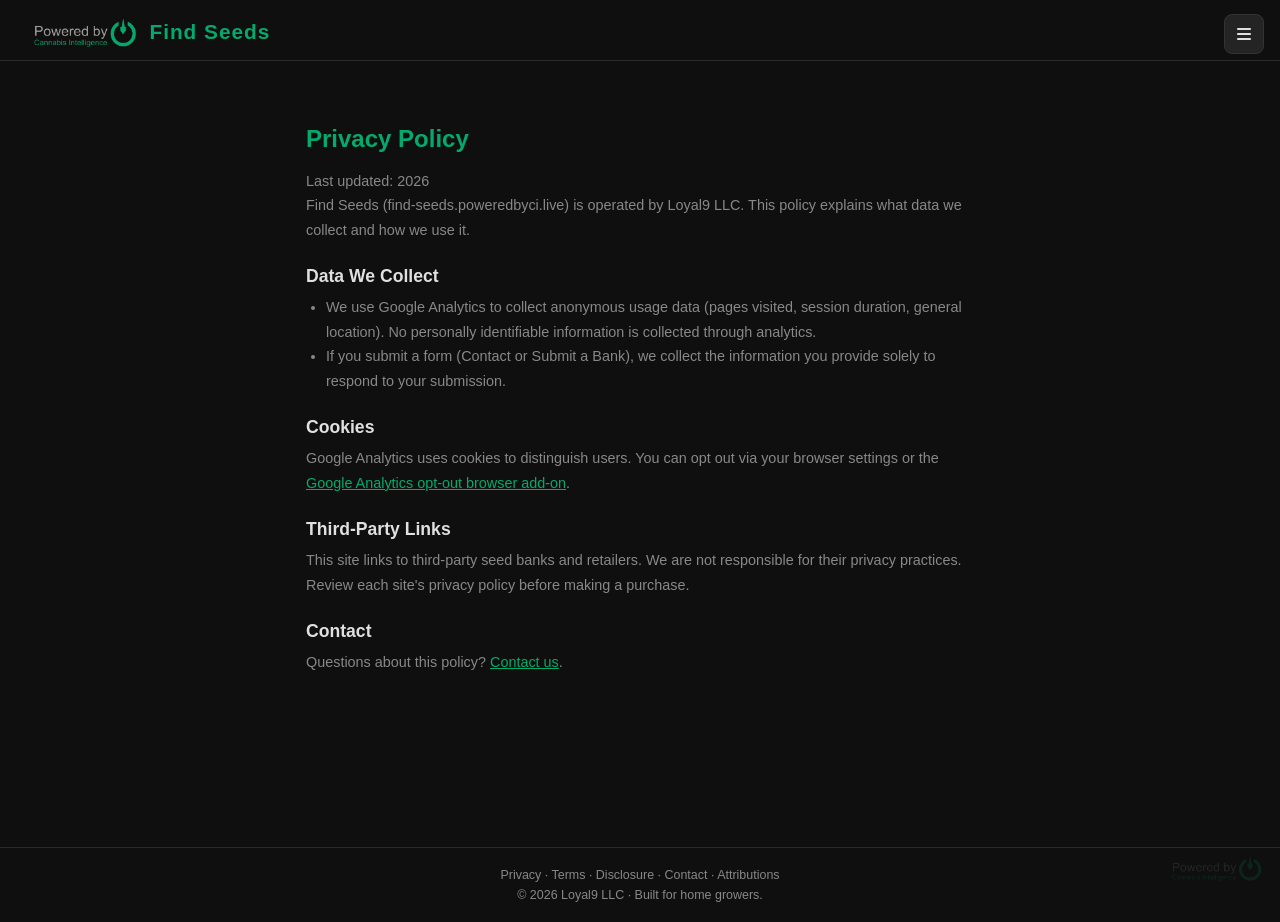
<file: pages/privacy.html>
<!DOCTYPE html>
<html lang="en">
<head>
  <meta charset="UTF-8" />
  <meta name="viewport" content="width=device-width, initial-scale=1.0" />
  <title>Privacy Policy — Find Seeds</title>
  <meta name="description" content="Privacy policy for Find Seeds — Loyal9 LLC." />
    <link rel="icon" type="image/png" sizes="32x32" href="../assets/img/favicon-32.png" />
  <link rel="icon" type="image/png" sizes="16x16" href="../assets/img/favicon-16.png" />
  <link rel="apple-touch-icon" href="../assets/img/apple-touch.png" />
  <link rel="manifest" href="../site.webmanifest" />
  <link rel="stylesheet" href="../assets/css/style.css" />
  <link rel="stylesheet" href="https://cdnjs.cloudflare.com/ajax/libs/font-awesome/6.5.0/css/all.min.css" />
</head>
<body>
  <!-- Google Tag Manager -->
  <script async src="https://www.googletagmanager.com/gtm.js?id=GTM-NX38C59R"></script>
  <script>
    window.dataLayer = window.dataLayer || [];
    function gtag(){dataLayer.push(arguments);}
    gtag('js', new Date());
  </script>
  <button id="menu-btn" aria-label="Menu"><i class="fa-solid fa-bars"></i></button>
  <div id="menu-overlay"></div>
  <div id="menu-panel">
    <button id="menu-close" aria-label="Close"><i class="fa-solid fa-xmark"></i></button>
    <div class="menu-header">
      <img src="../assets/img/ci-badge-color.svg" alt="CI" />
      <span>Find Seeds</span>
    </div>
    <nav>
      <a href="../index.html"><i class="fa-solid fa-magnifying-glass"></i> Strain Search</a>
      <a href="about.html"><i class="fa-solid fa-circle-info"></i> About</a>
      <a href="get-listed.html"><i class="fa-solid fa-store"></i> Get Listed</a>
      <a href="submit-bank.html"><i class="fa-solid fa-plus-circle"></i> Submit a Bank</a>
      <a href="contact.html"><i class="fa-solid fa-envelope"></i> Contact</a>
      <a href="attributions.html"><i class="fa-solid fa-scale-balanced"></i> Attributions</a>
      <a href="https://github.com/Shannon-Goddard" target="_blank"><i class="fa-brands fa-github"></i> GitHub</a>
      <a href="https://buymeacoffee.com/loyal9" target="_blank" class="beer-link"><i class="fa-solid fa-mug-hot"></i> Buy the Dev a Beer</a>
    </nav>
    <div class="menu-legal">
      <a href="privacy.html">Privacy</a>
      <a href="terms.html">Terms</a>
      <a href="disclosure.html">Disclosure</a>
    </div>
  </div>

  <header>
    <a href="../index.html" class="header-logo">
      <img src="../assets/img/ci-badge-color.svg" alt="CI" />
      <span>Find Seeds</span>
    </a>
  </header>

  <main>
    <div class="page-content">
      <h1>Privacy Policy</h1>
      <p>Last updated: 2026</p>
      <p>Find Seeds (find-seeds.poweredbyci.live) is operated by Loyal9 LLC. This policy explains what data we collect and how we use it.</p>

      <h2>Data We Collect</h2>
      <ul>
        <li>We use Google Analytics to collect anonymous usage data (pages visited, session duration, general location). No personally identifiable information is collected through analytics.</li>
        <li>If you submit a form (Contact or Submit a Bank), we collect the information you provide solely to respond to your submission.</li>
      </ul>

      <h2>Cookies</h2>
      <p>Google Analytics uses cookies to distinguish users. You can opt out via your browser settings or the <a href="https://tools.google.com/dlpage/gaoptout" target="_blank">Google Analytics opt-out browser add-on</a>.</p>

      <h2>Third-Party Links</h2>
      <p>This site links to third-party seed banks and retailers. We are not responsible for their privacy practices. Review each site's privacy policy before making a purchase.</p>

      <h2>Contact</h2>
      <p>Questions about this policy? <a href="contact.html">Contact us</a>.</p>
    </div>
  </main>

  <footer class="site-footer">
    <p>
      <a href="privacy.html">Privacy</a> &middot;
      <a href="terms.html">Terms</a> &middot;
      <a href="disclosure.html">Disclosure</a> &middot;
      <a href="contact.html">Contact</a> &middot;
      <a href="attributions.html">Attributions</a>
    </p>
    <p>&copy; 2026 <a href="https://loyal9.com" target="_blank">Loyal9 LLC</a> &middot; Built for home growers.</p>
  </footer>

  <div class="ci-watermark"><img src="../assets/img/ci-badge-color.svg" alt="CI" /></div>
  <script>
    const menuBtn = document.getElementById('menu-btn');
    const menuPanel = document.getElementById('menu-panel');
    const menuOverlay = document.getElementById('menu-overlay');
    const menuClose = document.getElementById('menu-close');
    menuBtn.addEventListener('click', () => { menuPanel.classList.add('open'); menuOverlay.classList.add('open'); });
    menuOverlay.addEventListener('click', () => { menuPanel.classList.remove('open'); menuOverlay.classList.remove('open'); });
    menuClose.addEventListener('click', () => { menuPanel.classList.remove('open'); menuOverlay.classList.remove('open'); });
    document.addEventListener('keydown', e => { if (e.key === 'Escape') { menuPanel.classList.remove('open'); menuOverlay.classList.remove('open'); } });
  </script>
</body>
</html>
</file>
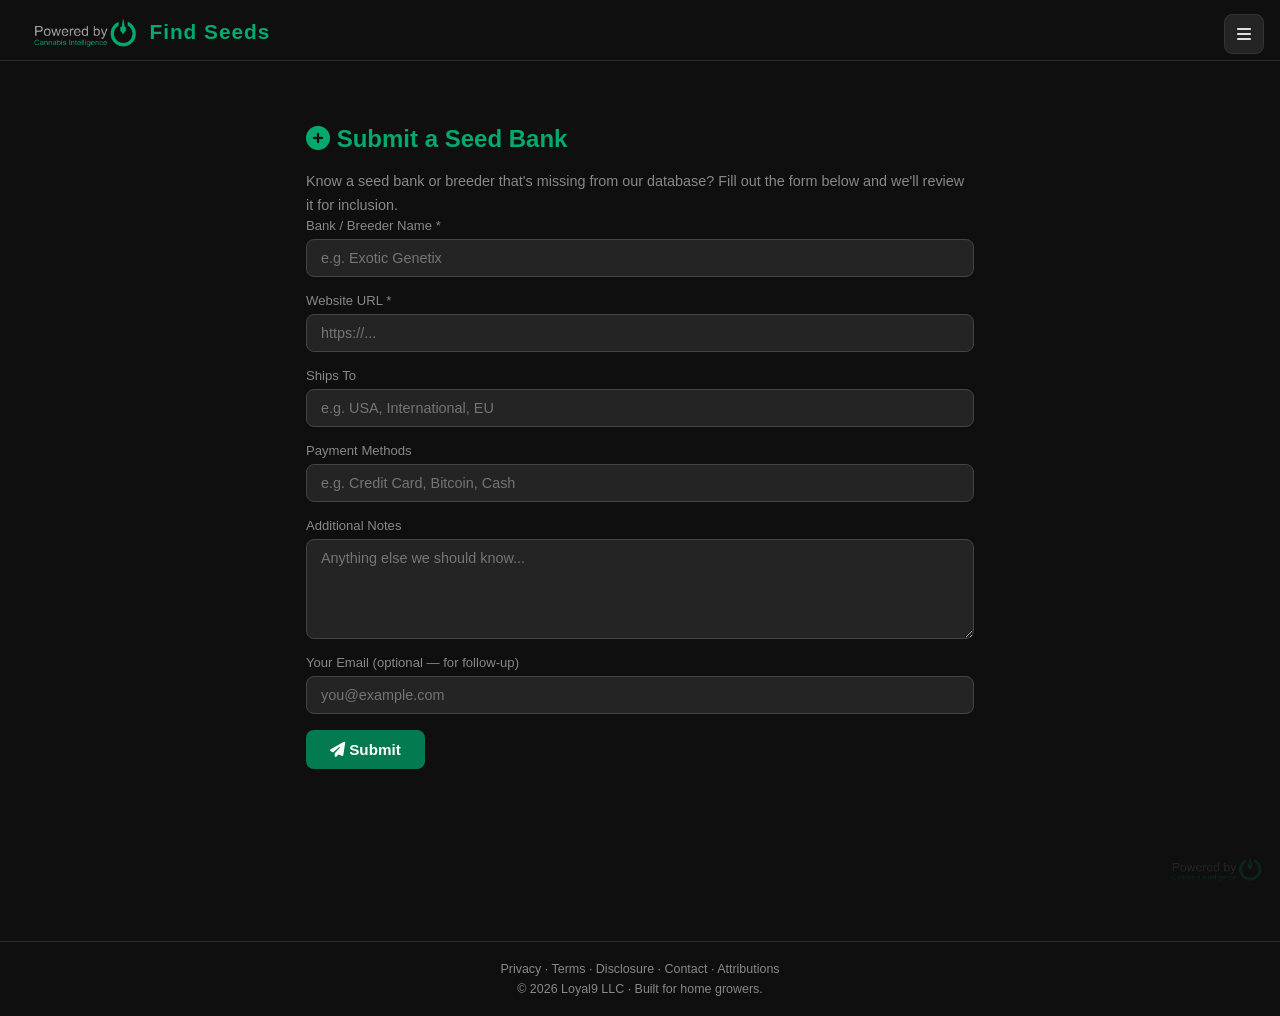
<file: pages/submit-bank.html>
<!DOCTYPE html>
<html lang="en">
<head>
  <meta charset="UTF-8" />
  <meta name="viewport" content="width=device-width, initial-scale=1.0" />
  <title>Submit a Bank — Find Seeds</title>
  <meta name="description" content="Submit a missing seed bank or breeder to Find Seeds." />
    <link rel="icon" type="image/png" sizes="32x32" href="../assets/img/favicon-32.png" />
  <link rel="icon" type="image/png" sizes="16x16" href="../assets/img/favicon-16.png" />
  <link rel="apple-touch-icon" href="../assets/img/apple-touch.png" />
  <link rel="manifest" href="../site.webmanifest" />
  <link rel="stylesheet" href="../assets/css/style.css" />
  <link rel="stylesheet" href="https://cdnjs.cloudflare.com/ajax/libs/font-awesome/6.5.0/css/all.min.css" />
</head>
<body>
  <!-- Google Tag Manager -->
  <script async src="https://www.googletagmanager.com/gtm.js?id=GTM-NX38C59R"></script>
  <script>
    window.dataLayer = window.dataLayer || [];
    function gtag(){dataLayer.push(arguments);}
    gtag('js', new Date());
  </script>
  <button id="menu-btn" aria-label="Menu"><i class="fa-solid fa-bars"></i></button>
  <div id="menu-overlay"></div>
  <div id="menu-panel">
    <button id="menu-close" aria-label="Close"><i class="fa-solid fa-xmark"></i></button>
    <div class="menu-header">
      <img src="../assets/img/ci-badge-color.svg" alt="CI" />
      <span>Find Seeds</span>
    </div>
    <nav>
      <a href="../index.html"><i class="fa-solid fa-magnifying-glass"></i> Strain Search</a>
      <a href="about.html"><i class="fa-solid fa-circle-info"></i> About</a>
      <a href="get-listed.html"><i class="fa-solid fa-store"></i> Get Listed</a>
      <a href="submit-bank.html"><i class="fa-solid fa-plus-circle"></i> Submit a Bank</a>
      <a href="contact.html"><i class="fa-solid fa-envelope"></i> Contact</a>
      <a href="attributions.html"><i class="fa-solid fa-scale-balanced"></i> Attributions</a>
      <a href="https://github.com/Shannon-Goddard" target="_blank"><i class="fa-brands fa-github"></i> GitHub</a>
      <a href="https://buymeacoffee.com/loyal9" target="_blank" class="beer-link"><i class="fa-solid fa-mug-hot"></i> Buy the Dev a Beer</a>
    </nav>
    <div class="menu-legal">
      <a href="privacy.html">Privacy</a>
      <a href="terms.html">Terms</a>
      <a href="disclosure.html">Disclosure</a>
    </div>
  </div>

  <header>
    <a href="../index.html" class="header-logo">
      <img src="../assets/img/ci-badge-color.svg" alt="CI" />
      <span>Find Seeds</span>
    </a>
  </header>

  <main>
    <div class="page-content">
      <h1><i class="fa-solid fa-plus-circle"></i> Submit a Seed Bank</h1>
      <p>Know a seed bank or breeder that's missing from our database? Fill out the form below and we'll review it for inclusion.</p>

      <form action="https://formspree.io/f/mpqnepoe" method="POST">
        <input type="hidden" name="_subject" value="Find Seeds — Bank Submission" />
        <div class="form-group">
          <label for="bank-name">Bank / Breeder Name *</label>
          <input type="text" id="bank-name" name="bank_name" required placeholder="e.g. Exotic Genetix" />
        </div>
        <div class="form-group">
          <label for="bank-url">Website URL *</label>
          <input type="url" id="bank-url" name="bank_url" required placeholder="https://..." />
        </div>
        <div class="form-group">
          <label for="ships-to">Ships To</label>
          <input type="text" id="ships-to" name="ships_to" placeholder="e.g. USA, International, EU" />
        </div>
        <div class="form-group">
          <label for="payment">Payment Methods</label>
          <input type="text" id="payment" name="payment" placeholder="e.g. Credit Card, Bitcoin, Cash" />
        </div>
        <div class="form-group">
          <label for="notes">Additional Notes</label>
          <textarea id="notes" name="notes" placeholder="Anything else we should know..."></textarea>
        </div>
        <div class="form-group">
          <label for="your-email">Your Email (optional — for follow-up)</label>
          <input type="email" id="your-email" name="email" placeholder="you@example.com" />
        </div>
        <button type="submit" class="submit-btn"><i class="fa-solid fa-paper-plane"></i> Submit</button>
      </form>
    </div>
  </main>

  <footer class="site-footer">
    <p>
      <a href="privacy.html">Privacy</a> &middot;
      <a href="terms.html">Terms</a> &middot;
      <a href="disclosure.html">Disclosure</a> &middot;
      <a href="contact.html">Contact</a> &middot;
      <a href="attributions.html">Attributions</a>
    </p>
    <p>&copy; 2026 <a href="https://loyal9.com" target="_blank">Loyal9 LLC</a> &middot; Built for home growers.</p>
  </footer>

  <div class="ci-watermark"><img src="../assets/img/ci-badge-color.svg" alt="CI" /></div>
  <script>
    const menuBtn = document.getElementById('menu-btn');
    const menuPanel = document.getElementById('menu-panel');
    const menuOverlay = document.getElementById('menu-overlay');
    const menuClose = document.getElementById('menu-close');
    menuBtn.addEventListener('click', () => { menuPanel.classList.add('open'); menuOverlay.classList.add('open'); });
    menuOverlay.addEventListener('click', () => { menuPanel.classList.remove('open'); menuOverlay.classList.remove('open'); });
    menuClose.addEventListener('click', () => { menuPanel.classList.remove('open'); menuOverlay.classList.remove('open'); });
    document.addEventListener('keydown', e => { if (e.key === 'Escape') { menuPanel.classList.remove('open'); menuOverlay.classList.remove('open'); } });
  </script>
</body>
</html>
</file>
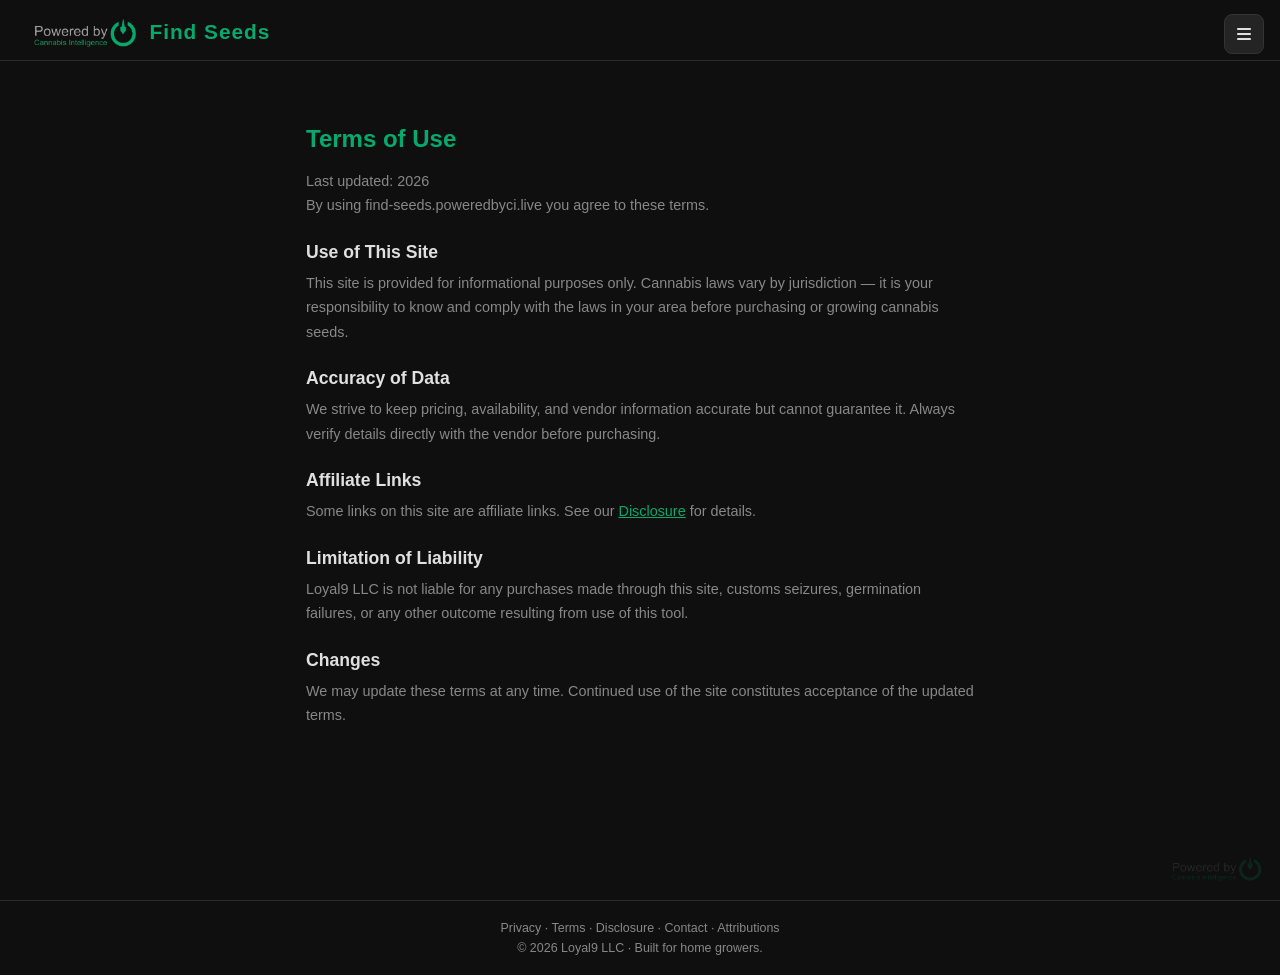
<file: pages/terms.html>
<!DOCTYPE html>
<html lang="en">
<head>
  <meta charset="UTF-8" />
  <meta name="viewport" content="width=device-width, initial-scale=1.0" />
  <title>Terms of Use — Find Seeds</title>
  <meta name="description" content="Terms of use for Find Seeds — Loyal9 LLC." />
    <link rel="icon" type="image/png" sizes="32x32" href="../assets/img/favicon-32.png" />
  <link rel="icon" type="image/png" sizes="16x16" href="../assets/img/favicon-16.png" />
  <link rel="apple-touch-icon" href="../assets/img/apple-touch.png" />
  <link rel="manifest" href="../site.webmanifest" />
  <link rel="stylesheet" href="../assets/css/style.css" />
  <link rel="stylesheet" href="https://cdnjs.cloudflare.com/ajax/libs/font-awesome/6.5.0/css/all.min.css" />
</head>
<body>
  <!-- Google Tag Manager -->
  <script async src="https://www.googletagmanager.com/gtm.js?id=GTM-NX38C59R"></script>
  <script>
    window.dataLayer = window.dataLayer || [];
    function gtag(){dataLayer.push(arguments);}
    gtag('js', new Date());
  </script>
  <button id="menu-btn" aria-label="Menu"><i class="fa-solid fa-bars"></i></button>
  <div id="menu-overlay"></div>
  <div id="menu-panel">
    <button id="menu-close" aria-label="Close"><i class="fa-solid fa-xmark"></i></button>
    <div class="menu-header">
      <img src="../assets/img/ci-badge-color.svg" alt="CI" />
      <span>Find Seeds</span>
    </div>
    <nav>
      <a href="../index.html"><i class="fa-solid fa-magnifying-glass"></i> Strain Search</a>
      <a href="about.html"><i class="fa-solid fa-circle-info"></i> About</a>
      <a href="get-listed.html"><i class="fa-solid fa-store"></i> Get Listed</a>
      <a href="submit-bank.html"><i class="fa-solid fa-plus-circle"></i> Submit a Bank</a>
      <a href="contact.html"><i class="fa-solid fa-envelope"></i> Contact</a>
      <a href="attributions.html"><i class="fa-solid fa-scale-balanced"></i> Attributions</a>
      <a href="https://github.com/Shannon-Goddard" target="_blank"><i class="fa-brands fa-github"></i> GitHub</a>
      <a href="https://buymeacoffee.com/loyal9" target="_blank" class="beer-link"><i class="fa-solid fa-mug-hot"></i> Buy the Dev a Beer</a>
    </nav>
    <div class="menu-legal">
      <a href="privacy.html">Privacy</a>
      <a href="terms.html">Terms</a>
      <a href="disclosure.html">Disclosure</a>
    </div>
  </div>

  <header>
    <a href="../index.html" class="header-logo">
      <img src="../assets/img/ci-badge-color.svg" alt="CI" />
      <span>Find Seeds</span>
    </a>
  </header>

  <main>
    <div class="page-content">
      <h1>Terms of Use</h1>
      <p>Last updated: 2026</p>
      <p>By using find-seeds.poweredbyci.live you agree to these terms.</p>

      <h2>Use of This Site</h2>
      <p>This site is provided for informational purposes only. Cannabis laws vary by jurisdiction — it is your responsibility to know and comply with the laws in your area before purchasing or growing cannabis seeds.</p>

      <h2>Accuracy of Data</h2>
      <p>We strive to keep pricing, availability, and vendor information accurate but cannot guarantee it. Always verify details directly with the vendor before purchasing.</p>

      <h2>Affiliate Links</h2>
      <p>Some links on this site are affiliate links. See our <a href="disclosure.html">Disclosure</a> for details.</p>

      <h2>Limitation of Liability</h2>
      <p>Loyal9 LLC is not liable for any purchases made through this site, customs seizures, germination failures, or any other outcome resulting from use of this tool.</p>

      <h2>Changes</h2>
      <p>We may update these terms at any time. Continued use of the site constitutes acceptance of the updated terms.</p>
    </div>
  </main>

  <footer class="site-footer">
    <p>
      <a href="privacy.html">Privacy</a> &middot;
      <a href="terms.html">Terms</a> &middot;
      <a href="disclosure.html">Disclosure</a> &middot;
      <a href="contact.html">Contact</a> &middot;
      <a href="attributions.html">Attributions</a>
    </p>
    <p>&copy; 2026 <a href="https://loyal9.com" target="_blank">Loyal9 LLC</a> &middot; Built for home growers.</p>
  </footer>

  <div class="ci-watermark"><img src="../assets/img/ci-badge-color.svg" alt="CI" /></div>
  <script>
    const menuBtn = document.getElementById('menu-btn');
    const menuPanel = document.getElementById('menu-panel');
    const menuOverlay = document.getElementById('menu-overlay');
    const menuClose = document.getElementById('menu-close');
    menuBtn.addEventListener('click', () => { menuPanel.classList.add('open'); menuOverlay.classList.add('open'); });
    menuOverlay.addEventListener('click', () => { menuPanel.classList.remove('open'); menuOverlay.classList.remove('open'); });
    menuClose.addEventListener('click', () => { menuPanel.classList.remove('open'); menuOverlay.classList.remove('open'); });
    document.addEventListener('keydown', e => { if (e.key === 'Escape') { menuPanel.classList.remove('open'); menuOverlay.classList.remove('open'); } });
  </script>
</body>
</html>
</file>
<file: assets/css/style.css>
*, *::before, *::after { box-sizing: border-box; margin: 0; padding: 0; }

:root {
  --bg: #0f0f0f;
  --surface: #1a1a1a;
  --surface2: #242424;
  --accent: #04AA6D;
  --accent-dim: #037a4f;
  --text: #e0e0e0;
  --text-dim: #888;
  --radius: 10px;
}

body {
  background: var(--bg);
  color: var(--text);
  font-family: 'Segoe UI', sans-serif;
  min-height: 100vh;
}

header {
  padding: 16px 32px 12px;
  border-bottom: 1px solid #2a2a2a;
  display: flex;
  align-items: center;
  justify-content: space-between;
  flex-wrap: wrap;
  gap: 8px;
}

.header-logo {
  display: flex;
  align-items: center;
  gap: 10px;
  text-decoration: none;
}

.header-logo img { height: 32px; width: auto; }
.header-logo span { font-size: 1.3rem; font-weight: 700; color: var(--accent); letter-spacing: 1px; }

.map-notice {
  margin-top: 6px;
  font-size: 0.82rem;
  color: var(--text-dim);
}

.map-notice a { color: var(--accent); text-decoration: none; }
.map-notice a:hover { text-decoration: underline; }

main { max-width: 1100px; margin: 0 auto; padding: 24px 16px; }

.search-bar input {
  width: 100%;
  padding: 12px 18px;
  background: var(--surface);
  border: 1px solid #333;
  border-radius: var(--radius);
  color: var(--text);
  font-size: 1rem;
  outline: none;
  transition: border-color 0.2s;
}

.search-bar input:focus { border-color: var(--accent); }

.filters {
  display: flex;
  flex-wrap: wrap;
  gap: 16px;
  margin: 16px 0;
}

.filter-group {
  display: flex;
  align-items: center;
  gap: 8px;
  flex-wrap: wrap;
}

@media (max-width: 600px) {
  .filters {
    flex-direction: column;
    gap: 10px;
  }
  .filter-group {
    flex-wrap: nowrap;
    overflow-x: auto;
    -webkit-overflow-scrolling: touch;
    scrollbar-width: none;
    padding-bottom: 2px;
    width: 100%;
    max-width: 100%;
  }
  .filter-group::-webkit-scrollbar { display: none; }
  .filter-btn { flex-shrink: 0; }
}

.filter-label {
  font-size: 0.78rem;
  color: var(--text-dim);
  text-transform: uppercase;
  letter-spacing: 1px;
  margin-right: 4px;
}

.filter-btn {
  padding: 6px 14px;
  border-radius: 20px;
  border: 1px solid #444;
  background: var(--surface);
  color: var(--text-dim);
  font-size: 0.82rem;
  cursor: pointer;
  transition: all 0.15s;
}

.filter-btn:hover { border-color: var(--accent); color: var(--text); }
.filter-btn.active { background: var(--accent-dim); border-color: var(--accent); color: #fff; }

/* Strain List */
.strain-list {
  display: flex;
  flex-direction: column;
  gap: 4px;
  max-height: 340px;
  overflow-y: auto;
  margin-bottom: 24px;
  border-radius: var(--radius);
}

.strain-list::-webkit-scrollbar { width: 6px; }
.strain-list::-webkit-scrollbar-track { background: var(--surface); }
.strain-list::-webkit-scrollbar-thumb { background: #444; border-radius: 3px; }

.strain-item {
  display: flex;
  align-items: center;
  gap: 12px;
  padding: 10px 14px;
  background: var(--surface);
  border-radius: 8px;
  cursor: pointer;
  border: 1px solid transparent;
  transition: all 0.15s;
}

.strain-item:hover, .strain-item.active {
  border-color: var(--accent);
  background: var(--surface2);
}

.strain-item img {
  width: 36px;
  height: 36px;
  border-radius: 50%;
  object-fit: cover;
  background: #2a2a2a;
  flex-shrink: 0;
}

.strain-item-info { flex: 1; min-width: 0; }
.strain-item-name { font-size: 0.95rem; font-weight: 500; }
.strain-item-meta { font-size: 0.75rem; color: var(--text-dim); white-space: nowrap; overflow: hidden; text-overflow: ellipsis; }

.strain-count { font-size: 0.75rem; color: var(--text-dim); flex-shrink: 0; }

/* Bank Section */
.bank-section { margin-top: 8px; }
.bank-section.hidden { display: none; }

.bank-section-header {
  display: flex;
  align-items: center;
  gap: 16px;
  margin-bottom: 20px;
  padding: 16px;
  background: var(--surface);
  border-radius: var(--radius);
}

.bank-section-header img {
  width: 72px;
  height: 72px;
  border-radius: var(--radius);
  object-fit: cover;
  background: #2a2a2a;
}

.bank-section-header h2 { font-size: 1.3rem; text-transform: capitalize; }
.bank-section-header p { font-size: 0.82rem; color: var(--text-dim); margin-top: 4px; }

/* Breeder Filter */
.breeder-filter {
  display: flex;
  align-items: center;
  gap: 12px;
  margin-bottom: 14px;
  flex-wrap: wrap;
}

.breeder-filter label {
  font-size: 0.82rem;
  color: var(--text-dim);
  display: flex;
  align-items: center;
  gap: 6px;
  flex-shrink: 0;
}

.breeder-filter label i { color: var(--accent); }

.breeder-filter select {
  background: var(--surface2);
  border: 1px solid #444;
  border-radius: 20px;
  color: var(--text);
  font-size: 0.85rem;
  padding: 6px 14px;
  outline: none;
  cursor: pointer;
  transition: border-color 0.15s;
  max-width: 280px;
}

.breeder-filter select:focus { border-color: var(--accent); }
.breeder-filter select option { background: var(--surface2); }

.share-btn {
  margin-left: auto;
  padding: 6px 14px;
  border-radius: 20px;
  border: 1px solid #444;
  background: var(--surface2);
  color: var(--text-dim);
  font-size: 0.82rem;
  cursor: pointer;
  display: flex;
  align-items: center;
  gap: 6px;
  transition: all 0.15s;
}

.share-btn:hover { border-color: var(--accent); color: var(--text); }

.share-confirm {
  font-size: 0.78rem;
  color: var(--accent);
}

.share-confirm.hidden { display: none; }

/* Quick Filters */
.quick-filters {
  display: flex;
  align-items: center;
  gap: 8px;
  flex-wrap: wrap;
  margin-bottom: 20px;
}

.quick-btn {
  padding: 6px 12px;
  border-radius: 20px;
  border: 1px solid #444;
  background: var(--surface);
  color: var(--text-dim);
  font-size: 0.78rem;
  cursor: pointer;
  display: flex;
  align-items: center;
  gap: 5px;
  transition: all 0.15s;
}

.quick-btn i { color: var(--text-dim); transition: color 0.15s; }
.quick-btn:hover { border-color: var(--accent); color: var(--text); }
.quick-btn:hover i { color: var(--accent); }
.quick-btn.active { background: var(--accent-dim); border-color: var(--accent); color: #fff; }
.quick-btn.active i { color: #fff; }
.bank-grid {
  display: grid;
  grid-template-columns: repeat(auto-fill, minmax(80px, 1fr));
  gap: 16px;
  margin-bottom: 20px;
}

.bank-circle {
  display: flex;
  flex-direction: column;
  align-items: center;
  gap: 8px;
  cursor: pointer;
}

.bank-circle-wrap {
  position: relative;
  width: 64px;
  height: 64px;
  flex-shrink: 0;
}

.verified-badge {
  position: absolute;
  bottom: -2px;
  right: -2px;
  font-size: 0.75rem;
  line-height: 1;
  filter: drop-shadow(0 1px 2px rgba(0,0,0,0.5));
}

.bank-circle-img {
  width: 64px;
  height: 64px;
  border-radius: 50%;
  object-fit: contain;
  background: var(--surface2);
  border: 2px solid #333;
  padding: 6px;
  transition: border-color 0.15s, transform 0.15s;
}

.bank-circle:hover .bank-circle-img {
  border-color: var(--accent);
  transform: scale(1.08);
}

.bank-circle-name {
  font-size: 0.68rem;
  color: var(--text-dim);
  text-align: center;
  line-height: 1.2;
  max-width: 80px;
  overflow: hidden;
  text-overflow: ellipsis;
  white-space: nowrap;
}

.bank-initials {
  width: 64px;
  height: 64px;
  border-radius: 50%;
  background: var(--surface2);
  border: 2px solid #333;
  display: flex;
  align-items: center;
  justify-content: center;
  font-size: 1rem;
  font-weight: 700;
  color: var(--accent);
  transition: border-color 0.15s, transform 0.15s;
}

.bank-circle:hover .bank-initials {
  border-color: var(--accent);
  transform: scale(1.08);
}

/* Pagination */
.pagination {
  display: flex;
  justify-content: center;
  gap: 8px;
  flex-wrap: wrap;
}

.page-btn {
  padding: 6px 12px;
  border-radius: 6px;
  border: 1px solid #444;
  background: var(--surface);
  color: var(--text-dim);
  cursor: pointer;
  font-size: 0.82rem;
  transition: all 0.15s;
}

.page-btn:hover { border-color: var(--accent); color: var(--text); }
.page-btn.active { background: var(--accent-dim); border-color: var(--accent); color: #fff; }

/* Modal */
.modal-overlay {
  position: fixed;
  inset: 0;
  background: rgba(0,0,0,0.75);
  display: flex;
  align-items: center;
  justify-content: center;
  z-index: 100;
  padding: 16px;
}

.modal-overlay.hidden { display: none; }

.modal {
  background: var(--surface);
  border-radius: var(--radius);
  padding: 24px;
  width: 100%;
  max-width: 420px;
  position: relative;
  border: 1px solid #333;
}

.modal-close {
  position: absolute;
  top: 12px;
  right: 14px;
  background: none;
  border: none;
  color: var(--text-dim);
  font-size: 1.4rem;
  cursor: pointer;
  line-height: 1;
}

.modal-close:hover { color: var(--text); }

.modal-header {
  display: flex;
  align-items: center;
  gap: 14px;
  margin-bottom: 16px;
  padding-bottom: 16px;
  border-bottom: 1px solid #2a2a2a;
}

.modal-header img {
  width: 56px;
  height: 56px;
  border-radius: 50%;
  object-fit: contain;
  background: var(--surface2);
  padding: 4px;
}

.modal-header h3 { font-size: 1rem; text-transform: capitalize; }
.modal-header p { font-size: 0.78rem; color: var(--accent); margin-top: 3px; text-transform: capitalize; }

.modal-body { display: flex; flex-direction: column; gap: 10px; margin-bottom: 20px; }

.modal-body p {
  font-size: 0.85rem;
  color: var(--text-dim);
  line-height: 1.5;
}

.modal-row {
  display: flex;
  align-items: center;
  gap: 8px;
  font-size: 0.85rem;
  color: var(--text-dim);
}

.modal-row i { width: 16px; text-align: center; color: var(--accent); flex-shrink: 0; }
.modal-label { color: var(--text-dim); flex-shrink: 0; }
.modal-row span:last-child { color: var(--text); }

.payment-icons { display: flex; gap: 8px; align-items: center; flex-wrap: wrap; }
.payment-icons i { width: auto; font-size: 1rem; color: var(--text); }

.buy-btn {
  display: block;
  text-align: center;
  padding: 11px;
  background: var(--accent-dim);
  color: #fff;
  border-radius: var(--radius);
  text-decoration: none;
  font-weight: 600;
  font-size: 0.95rem;
  transition: background 0.15s;
}

.buy-btn:hover { background: var(--accent); }

.no-results {
  text-align: center;
  color: var(--text-dim);
  padding: 32px;
  font-size: 0.9rem;
}

/* Hamburger Button */
#menu-btn {
  position: fixed;
  top: 14px;
  right: 16px;
  z-index: 200;
  background: var(--surface2);
  border: 1px solid #333;
  border-radius: 8px;
  color: var(--text);
  width: 40px;
  height: 40px;
  display: flex;
  align-items: center;
  justify-content: center;
  cursor: pointer;
  font-size: 1rem;
  transition: border-color 0.15s;
}
#menu-btn:hover { border-color: var(--accent); }

/* Menu Overlay */
#menu-overlay {
  display: none;
  position: fixed;
  inset: 0;
  background: rgba(0,0,0,0.6);
  z-index: 300;
}
#menu-overlay.open { display: block; }

/* Menu Panel */
#menu-panel {
  position: fixed;
  top: 0;
  right: -280px;
  width: 260px;
  height: 100%;
  background: var(--surface);
  border-left: 1px solid #2a2a2a;
  z-index: 400;
  display: flex;
  flex-direction: column;
  padding: 20px 0;
  transition: right 0.25s ease;
}
#menu-panel.open { right: 0; }

#menu-close {
  position: absolute;
  top: 14px;
  right: 14px;
  background: none;
  border: none;
  color: var(--text-dim);
  font-size: 1.2rem;
  cursor: pointer;
}
#menu-close:hover { color: var(--text); }

.menu-header {
  display: flex;
  align-items: center;
  gap: 10px;
  padding: 0 20px 20px;
  border-bottom: 1px solid #2a2a2a;
  margin-bottom: 8px;
}
.menu-header img { height: 28px; width: auto; }
.menu-header span { font-size: 1rem; font-weight: 700; color: var(--accent); }

#menu-panel nav {
  display: flex;
  flex-direction: column;
  flex: 1;
}

#menu-panel nav a {
  display: flex;
  align-items: center;
  gap: 12px;
  padding: 12px 20px;
  color: var(--text-dim);
  text-decoration: none;
  font-size: 0.9rem;
  transition: background 0.15s, color 0.15s;
}
#menu-panel nav a:hover { background: var(--surface2); color: var(--text); }
#menu-panel nav a i { width: 16px; text-align: center; color: var(--accent); }

.beer-link { margin-top: auto; border-top: 1px solid #2a2a2a; }

.menu-legal {
  display: flex;
  gap: 12px;
  padding: 16px 20px 0;
  border-top: 1px solid #2a2a2a;
  flex-wrap: wrap;
}
.menu-legal a { font-size: 0.75rem; color: var(--text-dim); text-decoration: none; }
.menu-legal a:hover { color: var(--accent); }

/* CI Watermark */
.ci-watermark {
  position: fixed;
  bottom: 14px;
  right: 16px;
  opacity: 0.15;
  pointer-events: none;
  z-index: 10;
}
.ci-watermark img { height: 28px; width: auto; }

/* Page layout for inner pages */
.page-content {
  max-width: 700px;
  margin: 40px auto;
  padding: 0 16px 60px;
}
.page-content h1 { font-size: 1.5rem; color: var(--accent); margin-bottom: 16px; }
.page-content h2 { font-size: 1.1rem; color: var(--text); margin: 24px 0 8px; }
.page-content p, .page-content li { font-size: 0.9rem; color: var(--text-dim); line-height: 1.7; }
.page-content ul { padding-left: 20px; }
.page-content a { color: var(--accent); }

.form-group { display: flex; flex-direction: column; gap: 6px; margin-bottom: 16px; }
.form-group label { font-size: 0.82rem; color: var(--text-dim); }
.form-group input, .form-group textarea, .form-group select {
  background: var(--surface2);
  border: 1px solid #444;
  border-radius: 8px;
  color: var(--text);
  font-size: 0.9rem;
  padding: 10px 14px;
  outline: none;
  transition: border-color 0.15s;
  font-family: inherit;
}
.form-group input:focus, .form-group textarea:focus, .form-group select:focus { border-color: var(--accent); }
.form-group textarea { resize: vertical; min-height: 100px; }
.submit-btn {
  padding: 11px 24px;
  background: var(--accent-dim);
  color: #fff;
  border: none;
  border-radius: 8px;
  font-size: 0.95rem;
  font-weight: 600;
  cursor: pointer;
  transition: background 0.15s;
}
.submit-btn:hover { background: var(--accent); }

/* Get Listed CTA */
.get-listed-cta {
  display: flex;
  align-items: center;
  justify-content: center;
  gap: 12px;
  padding: 14px;
  margin-top: 24px;
  border: 1px dashed #333;
  border-radius: var(--radius);
  font-size: 0.85rem;
  color: var(--text-dim);
}
.get-listed-cta a {
  color: var(--accent);
  text-decoration: none;
  font-weight: 600;
  display: flex;
  align-items: center;
  gap: 6px;
  transition: opacity 0.15s;
}
.get-listed-cta a:hover { opacity: 0.8; }

/* Listing Tiers */
.listing-tiers {
  display: grid;
  grid-template-columns: 1fr 1fr;
  gap: 16px;
  margin: 24px 0;
}
@media (max-width: 560px) { .listing-tiers { grid-template-columns: 1fr; } }

.tier-card {
  background: var(--surface);
  border: 1px solid #333;
  border-radius: var(--radius);
  padding: 20px;
}
.tier-featured { border-color: var(--accent); }

.tier-header {
  display: flex;
  align-items: center;
  gap: 10px;
  margin-bottom: 14px;
  flex-wrap: wrap;
}
.tier-header i { color: var(--accent); font-size: 1.1rem; }
.tier-header h2 { font-size: 1rem; flex: 1; }
.tier-price {
  font-size: 0.78rem;
  font-weight: 700;
  padding: 3px 10px;
  border-radius: 20px;
  background: var(--accent-dim);
  color: #fff;
}

.tier-card ul {
  list-style: none;
  padding: 0;
  margin-bottom: 14px;
  display: flex;
  flex-direction: column;
  gap: 8px;
}
.tier-card ul li {
  font-size: 0.85rem;
  color: var(--text-dim);
  display: flex;
  align-items: center;
  gap: 8px;
}
.tier-card ul li i { color: var(--accent); font-size: 0.75rem; flex-shrink: 0; }
.tier-note { font-size: 0.78rem; color: var(--text-dim); font-style: italic; }

/* CSV Download */
.csv-download { margin: 16px 0 24px; }

/* Schema Table */
.schema-table {
  overflow-x: auto;
  margin: 16px 0 32px;
  border-radius: var(--radius);
  border: 1px solid #2a2a2a;
}
.schema-table table {
  width: 100%;
  border-collapse: collapse;
  font-size: 0.82rem;
}
.schema-table th {
  background: var(--surface2);
  color: var(--text-dim);
  text-align: left;
  padding: 10px 14px;
  font-weight: 600;
  white-space: nowrap;
}
.schema-table td {
  padding: 9px 14px;
  border-top: 1px solid #2a2a2a;
  color: var(--text-dim);
  vertical-align: top;
}
.schema-table td:first-child {
  font-family: monospace;
  color: var(--accent);
  white-space: nowrap;
}
.schema-table tr:hover td { background: var(--surface); }

/* Footer */
.site-footer {
  margin-top: 48px;
  padding: 20px 16px;
  border-top: 1px solid #2a2a2a;
  text-align: center;
  display: flex;
  flex-direction: column;
  gap: 6px;
}
.site-footer p { font-size: 0.78rem; color: var(--text-dim); }
.site-footer a { color: var(--text-dim); text-decoration: none; transition: color 0.15s; }
.site-footer a:hover { color: var(--accent); }

/* Affiliate disclaimer */
.affiliate-disclaimer {
  text-align: center;
  font-size: 0.75rem;
  color: var(--text-dim);
  margin: 24px auto 8px;
  max-width: 480px;
}
.affiliate-disclaimer a { color: var(--text-dim); text-decoration: underline; }
.affiliate-disclaimer a:hover { color: var(--accent); }

/* Vendor accordion rows */
.bank-grid {
  display: flex;
  flex-direction: column;
  gap: 8px;
  margin-bottom: 20px;
}

.vendor-row {
  background: var(--surface);
  border: 1px solid #333;
  border-radius: var(--radius);
  overflow: hidden;
  transition: border-color 0.15s;
}

.vendor-row:hover { border-color: #555; }

.vendor-row-header {
  display: flex;
  align-items: center;
  gap: 12px;
  padding: 12px 16px;
  cursor: pointer;
  user-select: none;
}

.vendor-row-logo-wrap {
  position: relative;
  width: 44px;
  height: 44px;
  flex-shrink: 0;
}

.vendor-row-img {
  width: 44px;
  height: 44px;
  border-radius: 50%;
  object-fit: contain;
  background: var(--surface2);
  border: 2px solid #333;
  padding: 4px;
}

.vendor-initials {
  width: 44px;
  height: 44px;
  border-radius: 50%;
  background: var(--surface2);
  border: 2px solid #333;
  align-items: center;
  justify-content: center;
  font-size: 0.85rem;
  font-weight: 700;
  color: var(--accent);
}

.vendor-row-info {
  flex: 1;
  min-width: 0;
  display: flex;
  flex-direction: column;
  gap: 3px;
}

.vendor-row-name {
  font-size: 0.92rem;
  font-weight: 500;
  white-space: nowrap;
  overflow: hidden;
  text-overflow: ellipsis;
}

.vendor-row-meta {
  font-size: 0.75rem;
  color: var(--text-dim);
  display: flex;
  align-items: center;
  gap: 6px;
}

.vendor-row-meta i { color: var(--accent); font-size: 0.7rem; }

.vendor-chevron {
  color: var(--text-dim);
  font-size: 0.75rem;
  transition: transform 0.2s;
  flex-shrink: 0;
}

.vendor-chevron.open { transform: rotate(180deg); }

/* Accordion body */
.vendor-accordion {
  border-top: 1px solid #2a2a2a;
  padding: 14px 16px;
}

.vendor-accordion.hidden { display: none; }

.vendor-details {
  display: flex;
  flex-wrap: wrap;
  gap: 10px 24px;
  margin-bottom: 14px;
  padding-bottom: 12px;
  border-bottom: 1px solid #2a2a2a;
}

.vendor-detail-row {
  display: flex;
  align-items: center;
  gap: 7px;
  font-size: 0.8rem;
  color: var(--text-dim);
}

.vendor-detail-row i { color: var(--accent); width: 14px; text-align: center; }
.vendor-detail-row span { color: var(--text); }

/* SKU list */
.sku-list {
  display: flex;
  flex-direction: column;
  gap: 4px;
}

.sku-row {
  display: flex;
  align-items: center;
  justify-content: space-between;
  padding: 8px 10px;
  border-radius: 6px;
  cursor: pointer;
  border: 1px solid transparent;
  transition: all 0.12s;
}

.sku-row:hover {
  background: var(--surface2);
  border-color: var(--accent);
}

.sku-name {
  font-size: 0.85rem;
  color: var(--text);
}

.sku-meta {
  font-size: 0.75rem;
  color: var(--text-dim);
  flex-shrink: 0;
}

.sku-empty {
  font-size: 0.8rem;
  color: var(--text-dim);
  padding: 8px 0;
}

/* Strain list dropdown */
.strain-list.hidden { display: none; }

/* Loading state */
.loading-state {
  display: flex;
  flex-direction: column;
  align-items: center;
  justify-content: center;
  gap: 16px;
  padding: 60px 0;
  color: var(--text-dim);
  font-size: 0.9rem;
}

.loading-spinner {
  width: 36px;
  height: 36px;
  border: 3px solid #2a2a2a;
  border-top-color: var(--accent);
  border-radius: 50%;
  animation: spin 0.7s linear infinite;
}

@keyframes spin {
  to { transform: rotate(360deg); }
}

/* Attribution blocks */
.attribution-block {
  background: var(--surface);
  border: 1px solid #2a2a2a;
  border-radius: var(--radius);
  padding: 16px 20px;
  margin: 12px 0 20px;
  display: flex;
  flex-direction: column;
  gap: 6px;
}

.attribution-title {
  font-size: 0.95rem;
  font-weight: 600;
  color: var(--text);
}

.attribution-meta {
  font-size: 0.8rem;
  color: var(--accent);
}

.attribution-license {
  font-size: 0.78rem;
  color: var(--text-dim);
  font-style: italic;
}

.attribution-block p {
  font-size: 0.82rem;
  color: var(--text-dim);
  line-height: 1.6;
  margin-top: 4px;
}
</file>
